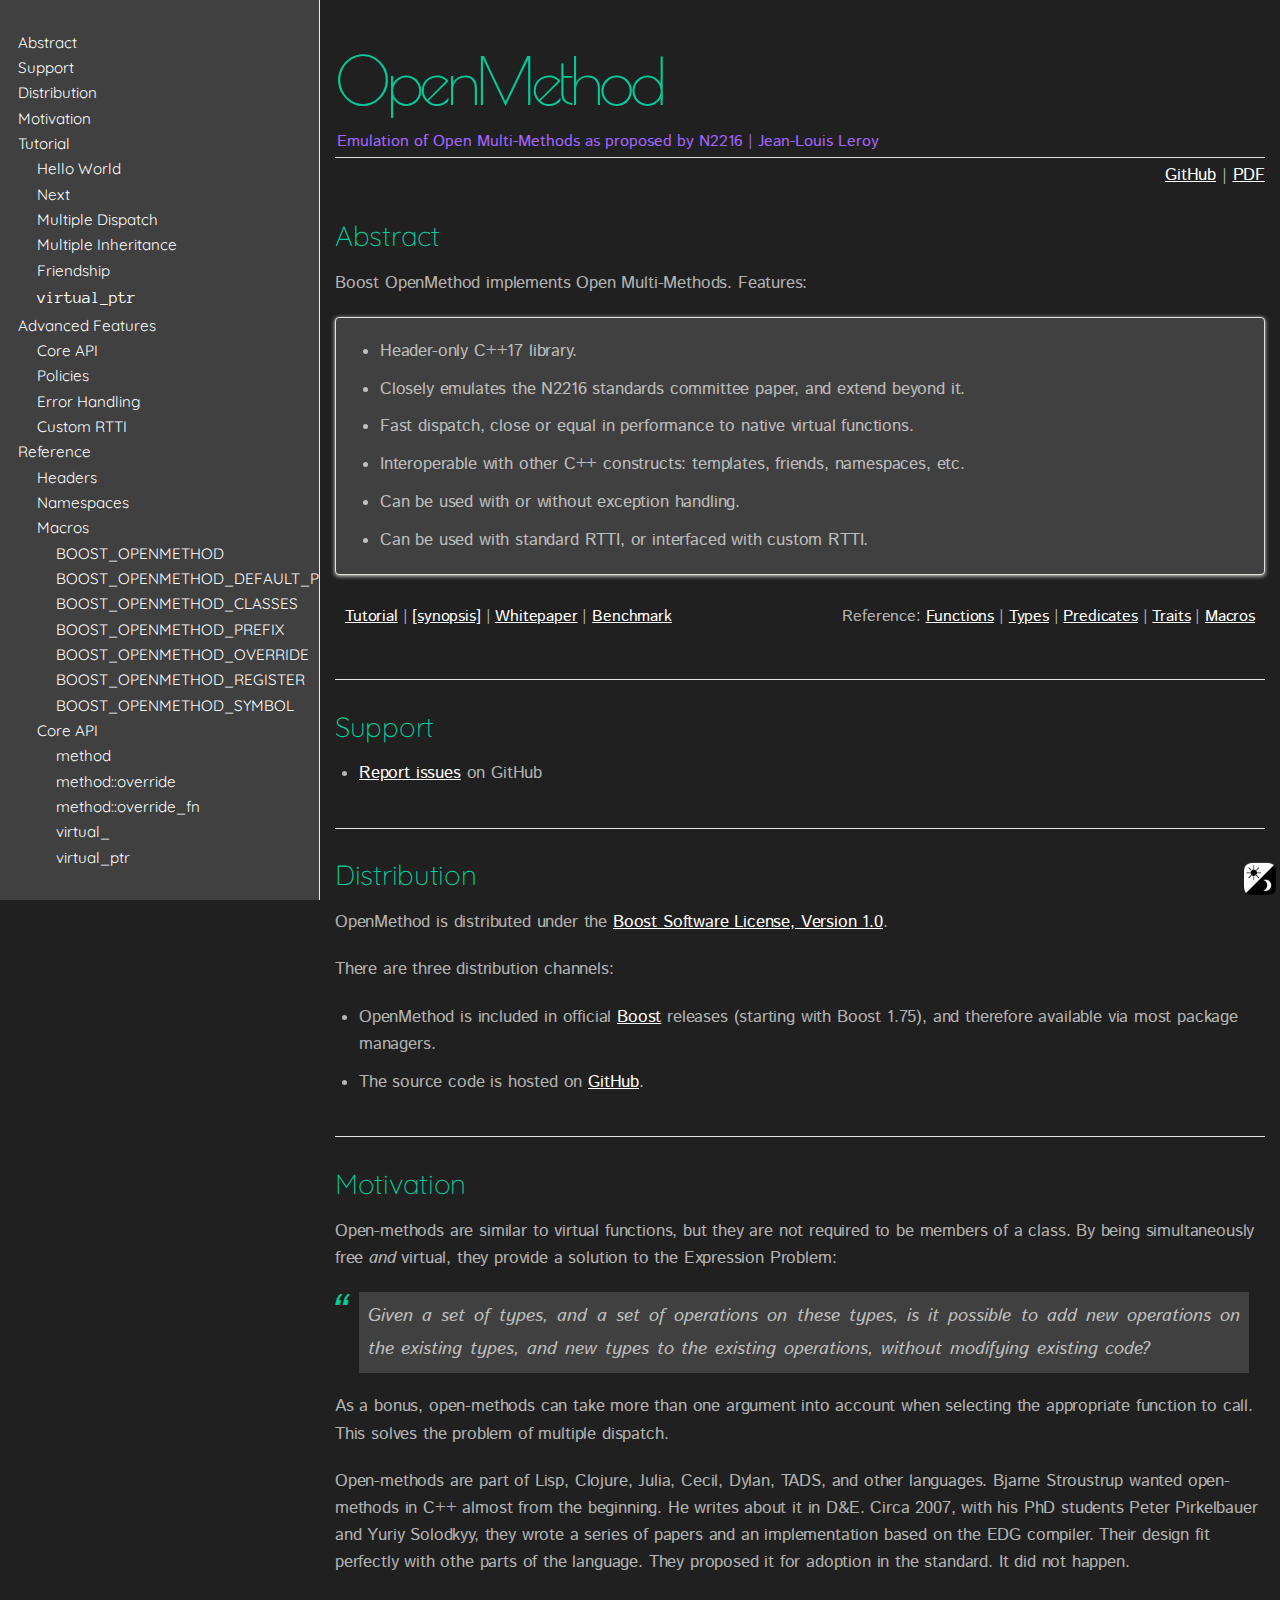
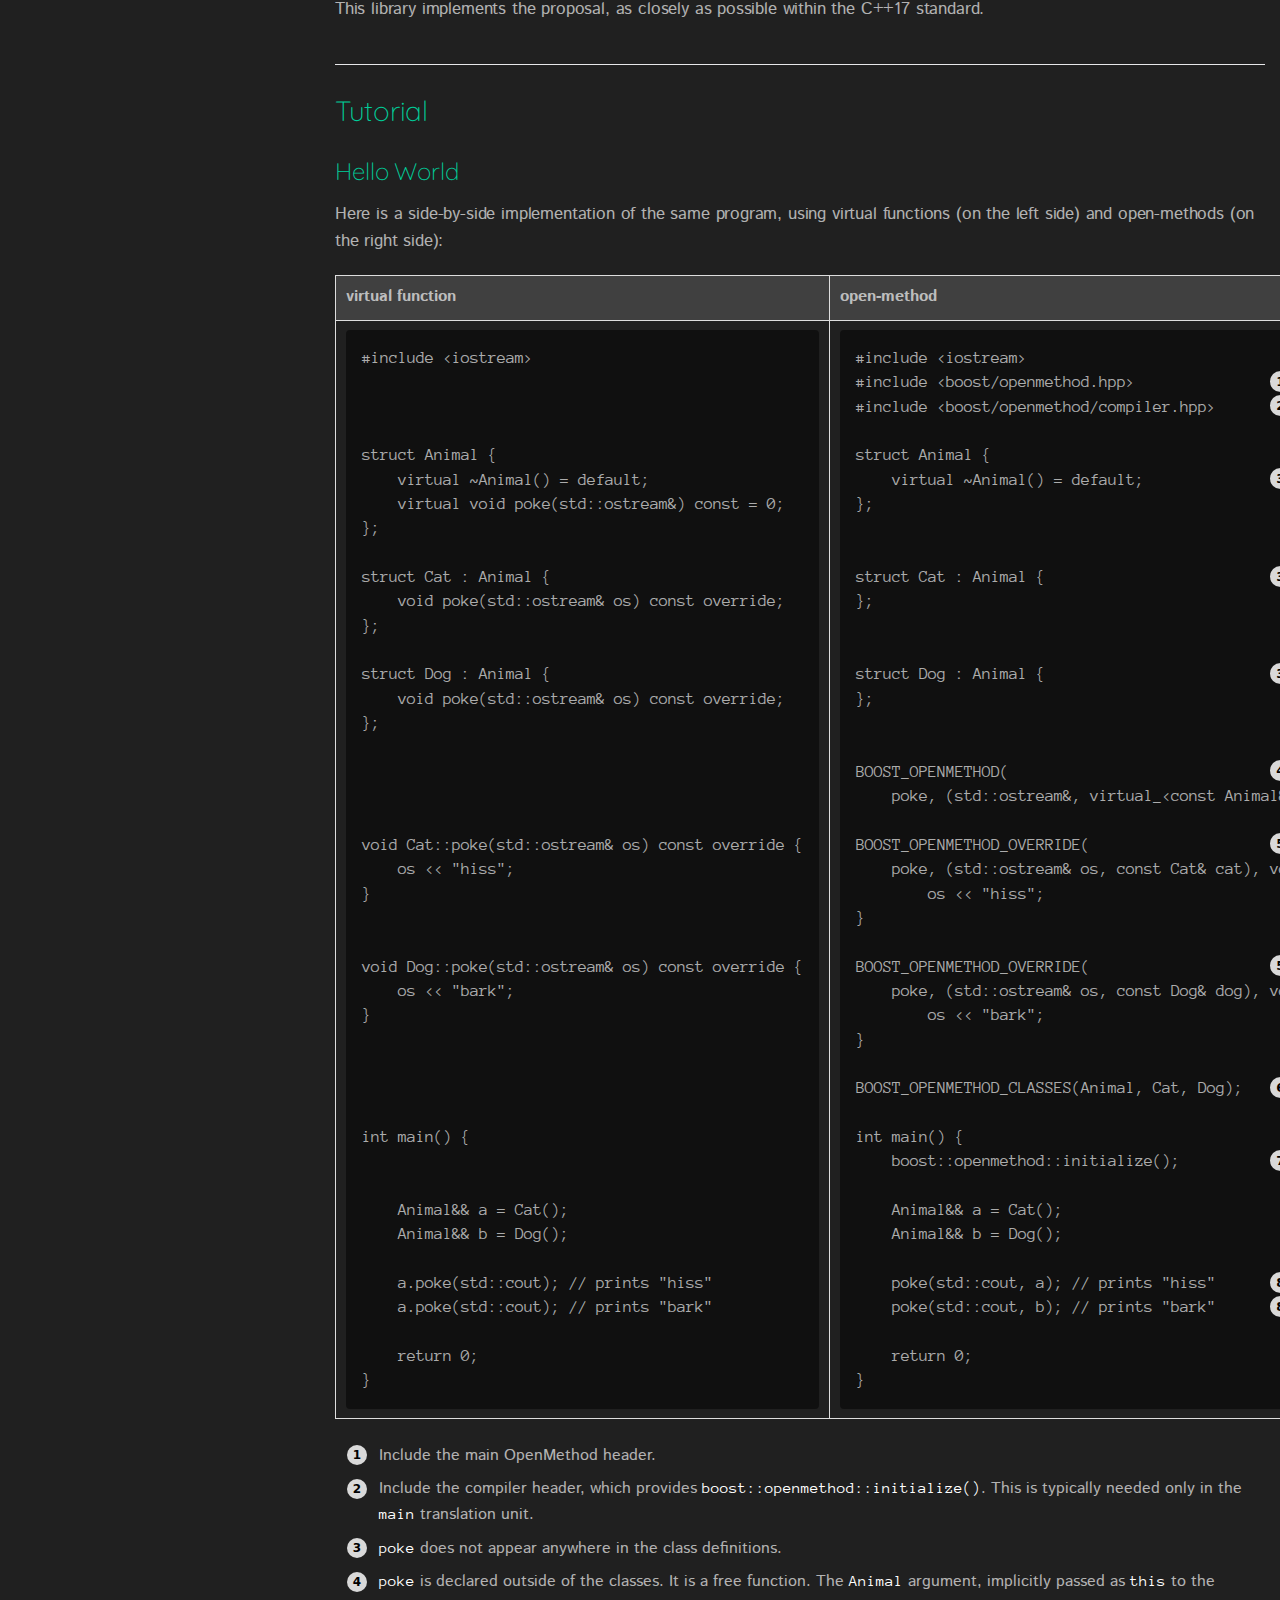
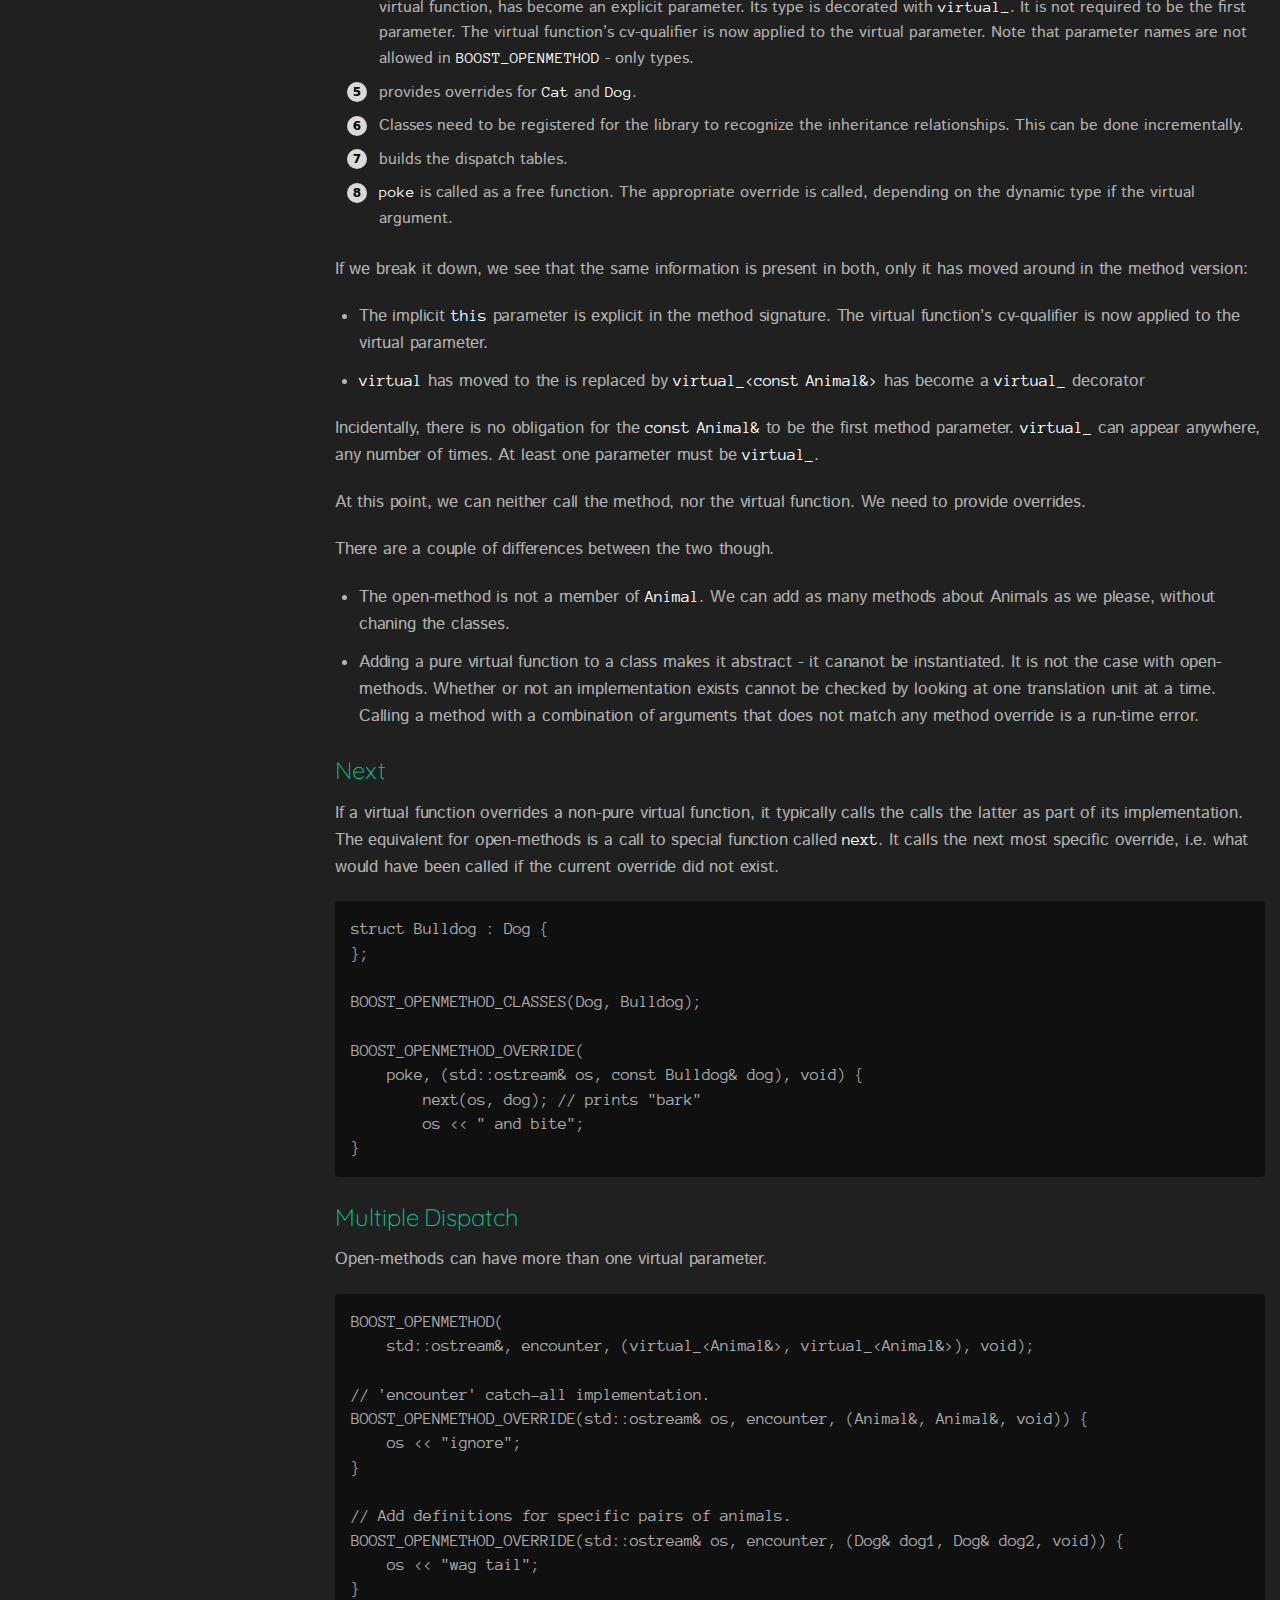
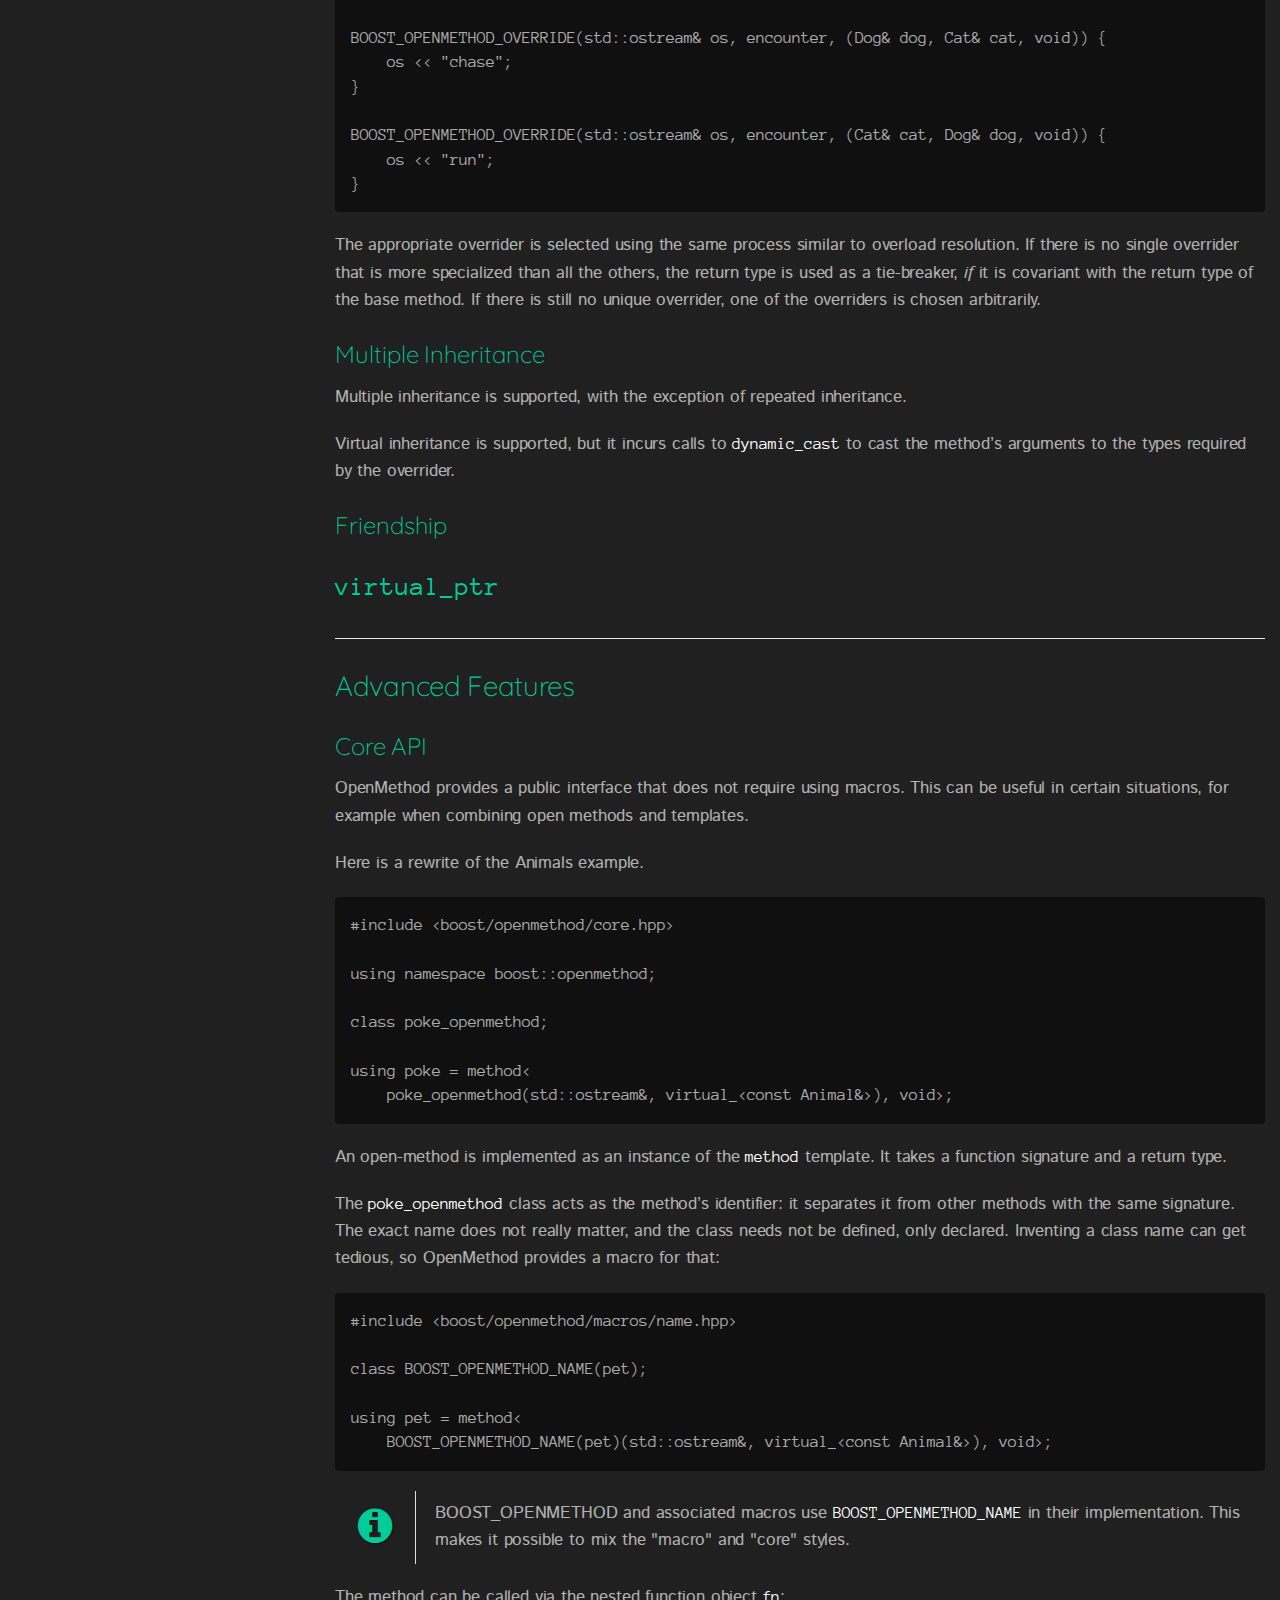
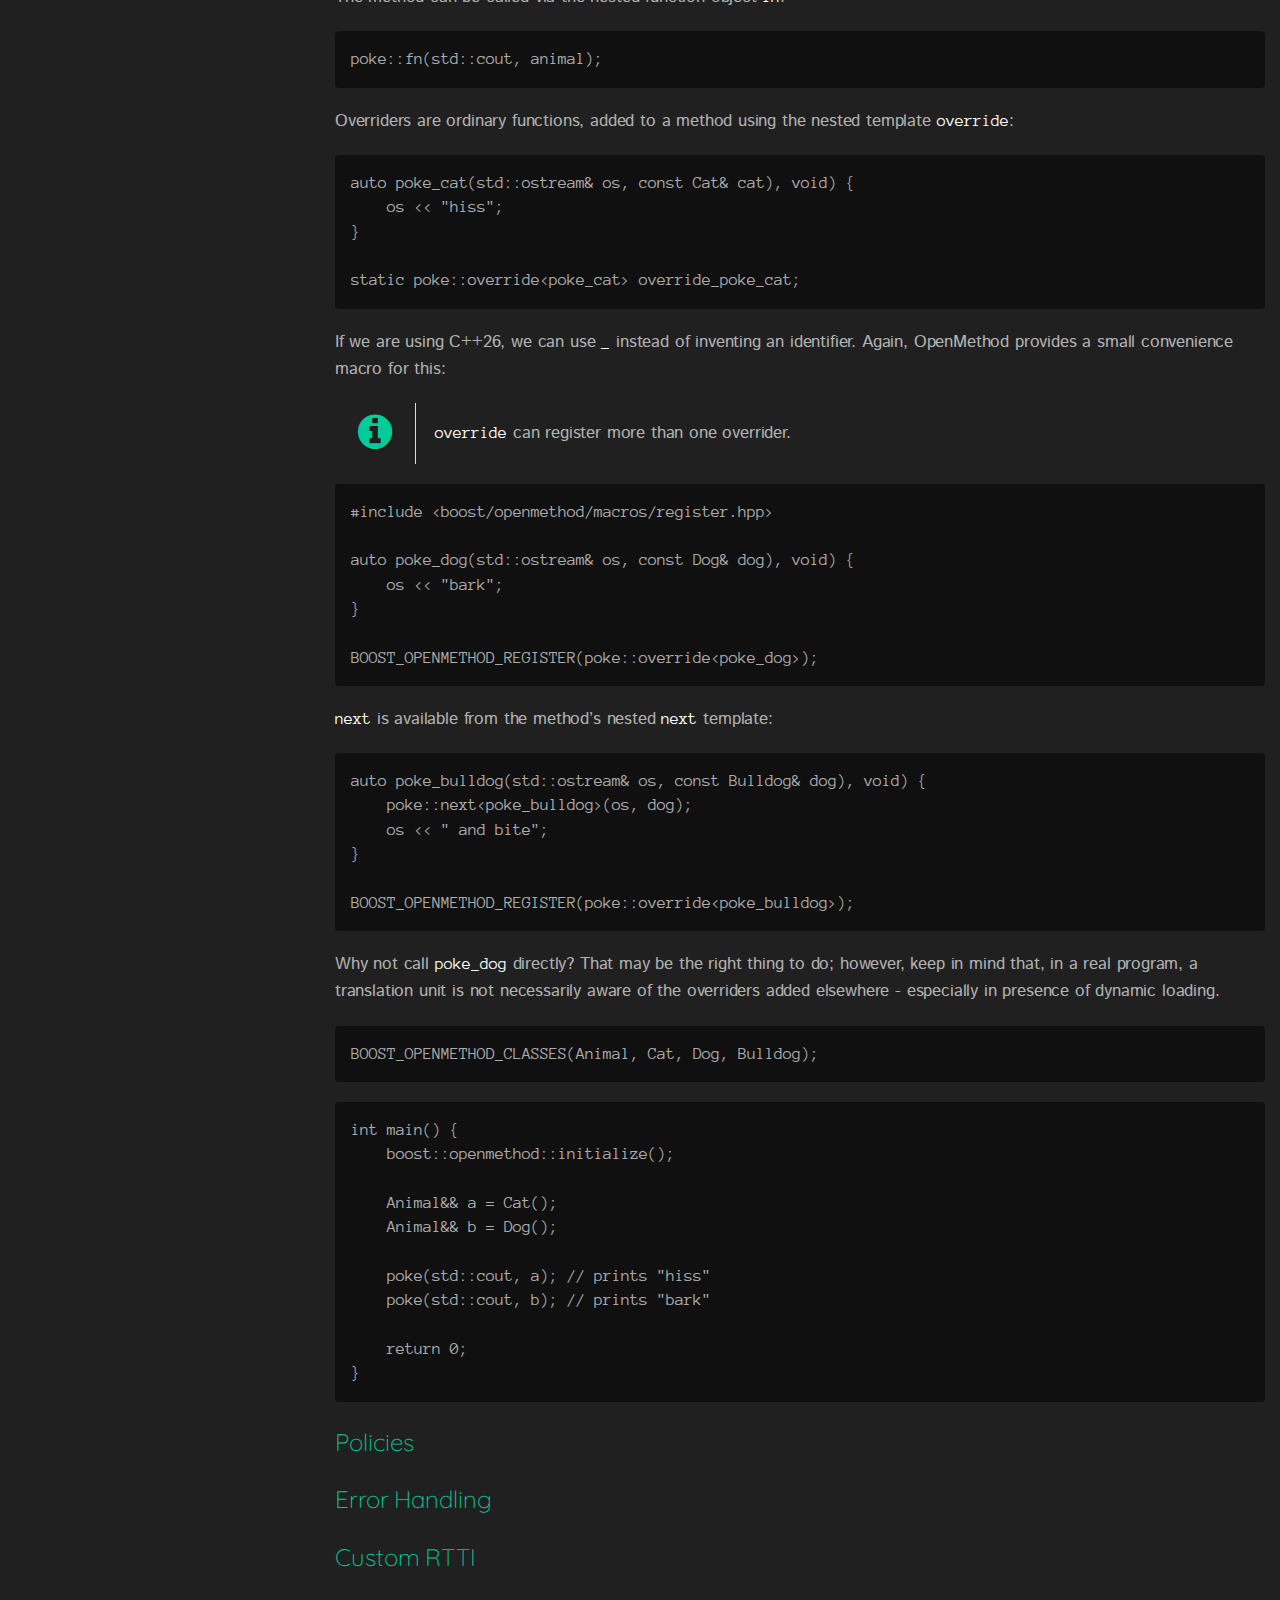
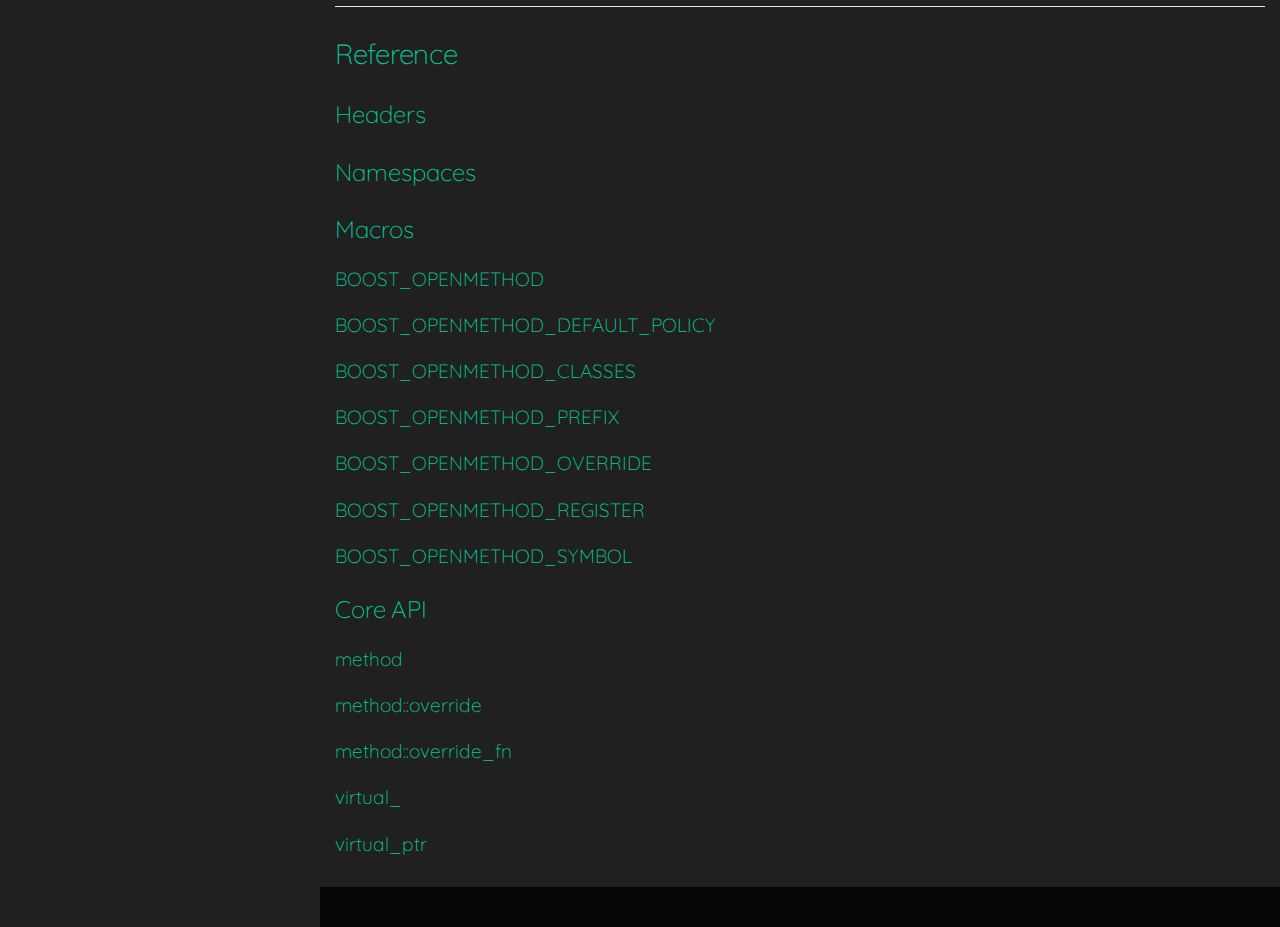
<file: doc/html/index.html>
<!DOCTYPE html>
<html lang="en">
<head>
<meta charset="UTF-8">
<meta http-equiv="X-UA-Compatible" content="IE=edge">
<meta name="viewport" content="width=device-width, initial-scale=1.0">
<meta name="generator" content="Asciidoctor 2.0.20">
<meta name="author" content="Emulation of Open Multi-Methods as proposed by N2216 | Jean-Louis Leroy">
<title>OpenMethod</title>
<link rel="stylesheet" href="./zajo-dark.css">
<link rel="stylesheet" href="https://cdnjs.cloudflare.com/ajax/libs/font-awesome/4.7.0/css/font-awesome.min.css">
<meta name="keywords" content="c++,error handling,open source">
<meta name="description" content="Lightweight Error Augmentation Framework">
<link rel="stylesheet" href="./zajo-light.css" disabled=true>
<script>
function switch_style()
{
    var i, tag;
    for( i=0, tag=document.getElementsByTagName("link"); i<tag.length; i++ )
        if( tag[i].rel.indexOf("stylesheet")!=-1 && tag[i].href.includes("zajo-") )
            tag[i].disabled = !tag[i].disabled;
}
</script>
</head>
<body class="article toc2 toc-left">
<div id="header">
<h1>OpenMethod<div style="z-index: 3; bottom:-16px; right:4px; position:fixed"><input width="32" height="32" type="image" alt="Skin" src="./skin.png" onclick="this.blur();switch_style();return false;"/></div></h1>
<div class="details">
<span id="author" class="author">Emulation of Open Multi-Methods as proposed by N2216 | Jean-Louis Leroy</span><br>
</div>
<div id="toc" class="toc2">
<div id="toctitle"></div>
<ul class="sectlevel1">
<li><a href="#_abstract">Abstract</a></li>
<li><a href="#support">Support</a></li>
<li><a href="#distribution">Distribution</a></li>
<li><a href="#_motivation">Motivation</a></li>
<li><a href="#tutorial">Tutorial</a>
<ul class="sectlevel2">
<li><a href="#_hello_world">Hello World</a></li>
<li><a href="#_next">Next</a></li>
<li><a href="#_multiple_dispatch">Multiple Dispatch</a></li>
<li><a href="#_multiple_inheritance">Multiple Inheritance</a></li>
<li><a href="#_friendship">Friendship</a></li>
<li><a href="#_virtual_ptr"><code>virtual_ptr</code></a></li>
</ul>
</li>
<li><a href="#_advanced_features">Advanced Features</a>
<ul class="sectlevel2">
<li><a href="#_core_api">Core API</a></li>
<li><a href="#_policies">Policies</a></li>
<li><a href="#_error_handling">Error Handling</a></li>
<li><a href="#_custom_rtti">Custom RTTI</a></li>
</ul>
</li>
<li><a href="#_reference">Reference</a>
<ul class="sectlevel2">
<li><a href="#_headers">Headers</a></li>
<li><a href="#_namespaces">Namespaces</a></li>
<li><a href="#_macros">Macros</a>
<ul class="sectlevel3">
<li><a href="#_boost_openmethod">BOOST_OPENMETHOD</a></li>
<li><a href="#_boost_openmethod_default_policy">BOOST_OPENMETHOD_DEFAULT_POLICY</a></li>
<li><a href="#_boost_openmethod_classes">BOOST_OPENMETHOD_CLASSES</a></li>
<li><a href="#_boost_openmethod_prefix">BOOST_OPENMETHOD_PREFIX</a></li>
<li><a href="#_boost_openmethod_override">BOOST_OPENMETHOD_OVERRIDE</a></li>
<li><a href="#_boost_openmethod_register">BOOST_OPENMETHOD_REGISTER</a></li>
<li><a href="#_boost_openmethod_symbol">BOOST_OPENMETHOD_SYMBOL</a></li>
</ul>
</li>
<li><a href="#_core_api_2">Core API</a>
<ul class="sectlevel3">
<li><a href="#_method">method</a></li>
<li><a href="#_methodoverride">method::override</a></li>
<li><a href="#_methodoverride_fn">method::override_fn</a></li>
<li><a href="#_virtual">virtual_</a></li>
<li><a href="#_virtual_ptr_2">virtual_ptr</a></li>
</ul>
</li>
</ul>
</li>
</ul>
</div>
</div>
<div id="content">
<div id="preamble">
<div class="sectionbody">
<div class="paragraph text-right">
<p><a href="https://github.com/boostorg/OpenMethod">GitHub</a> | <a href="https://boostorg.github.io/OpenMethod/OpenMethod.pdf">PDF</a></p>
</div>
</div>
</div>
<div class="sect1">
<h2 id="_abstract">Abstract</h2>
<div class="sectionbody">
<div class="paragraph">
<p>Boost OpenMethod implements Open Multi-Methods.
Features:</p>
</div>
<div class="exampleblock">
<div class="content">
<div class="ulist">
<ul>
<li>
<p>Header-only C++17 library.</p>
</li>
<li>
<p>Closely emulates the N2216 standards committee paper, and extend beyond it.</p>
</li>
<li>
<p>Fast dispatch, close or equal in performance to native virtual functions.</p>
</li>
<li>
<p>Interoperable with other C++ constructs: templates, friends, namespaces, etc.</p>
</li>
<li>
<p>Can be used with or without exception handling.</p>
</li>
<li>
<p>Can be used with standard RTTI, or interfaced with custom RTTI.</p>
</li>
</ul>
</div>
</div>
</div>
<table class="tableblock frame-none grid-none stretch">
<colgroup>
<col style="width: 50%;">
<col style="width: 50%;">
</colgroup>
<tbody>
<tr>
<td class="tableblock halign-left valign-top"><p class="tableblock"><a href="#tutorial">Tutorial</a> | <a href="#synopsis">[synopsis]</a> | <a href="https://github.com/boostorg/OpenMethod/blob/master/doc/whitepaper.md">Whitepaper</a> | <a href="https://github.com/boostorg/OpenMethod/blob/master/benchmark/benchmark.md">Benchmark</a></p></td>
<td class="tableblock halign-right valign-top"><p class="tableblock">Reference: <a href="#functions">Functions</a> | <a href="#types">Types</a> | <a href="#predicates">Predicates</a> | <a href="#traits">Traits</a> | <a href="#macros">Macros</a></p></td>
</tr>
</tbody>
</table>
</div>
</div>
<div class="sect1">
<h2 id="support">Support</h2>
<div class="sectionbody">
<div class="ulist">
<ul>
<li>
<p><a href="https://github.com/boostorg/OpenMethod/issues">Report issues</a> on GitHub</p>
</li>
</ul>
</div>
</div>
</div>
<div class="sect1">
<h2 id="distribution">Distribution</h2>
<div class="sectionbody">
<div class="paragraph">
<p>OpenMethod is distributed under the <a href="http://www.boost.org/LICENSE_1_0.txt">Boost Software License, Version 1.0</a>.</p>
</div>
<div class="paragraph">
<p>There are three distribution channels:</p>
</div>
<div class="ulist">
<ul>
<li>
<p>OpenMethod is included in official <a href="https://www.boost.org/">Boost</a> releases (starting with Boost 1.75), and therefore available via most package managers.</p>
</li>
<li>
<p>The source code is hosted on <a href="https://github.com/boostorg/OpenMethod">GitHub</a>.</p>
</li>
</ul>
</div>
</div>
</div>
<div class="sect1">
<h2 id="_motivation">Motivation</h2>
<div class="sectionbody">
<div class="paragraph">
<p>Open-methods are similar to virtual functions, but they are not required to be
members of a class. By being simultaneously free <em>and</em> virtual, they provide a
solution to the Expression Problem:</p>
</div>
<div class="quoteblock">
<blockquote>
<div class="paragraph">
<p>Given a set of types, and a set of operations on these types, is it possible
to add new operations on the existing types, and new types to the existing
operations, without modifying existing code?</p>
</div>
</blockquote>
</div>
<div class="paragraph">
<p>As a bonus, open-methods can take more than one argument into account when
selecting the appropriate function to call. This solves the problem of multiple
dispatch.</p>
</div>
<div class="paragraph">
<p>Open-methods are part of Lisp, Clojure, Julia, Cecil, Dylan, TADS, and other
languages. Bjarne Stroustrup wanted open-methods in C++ almost from the
beginning. He writes about it in D&amp;E. Circa 2007, with his PhD students Peter
Pirkelbauer and Yuriy Solodkyy, they wrote a series of papers and an
implementation based on the EDG compiler. Their design fit perfectly with othe
parts of the language. They proposed it for adoption in the standard. It did not
happen.</p>
</div>
<div class="paragraph">
<p>This library implements the proposal, as closely as possible within the C++17
standard.</p>
</div>
</div>
</div>
<div class="sect1">
<h2 id="tutorial">Tutorial</h2>
<div class="sectionbody">
<div class="sect2">
<h3 id="_hello_world">Hello World</h3>
<div class="paragraph">
<p>Here is a side-by-side implementation of the same program, using virtual
functions (on the left side) and open-methods (on the right side):</p>
</div>
<table class="tableblock frame-all grid-all stretch">
<colgroup>
<col style="width: 50%;">
<col style="width: 50%;">
</colgroup>
<thead>
<tr>
<th class="tableblock halign-left valign-top">virtual function</th>
<th class="tableblock halign-left valign-top">open-method</th>
</tr>
</thead>
<tbody>
<tr>
<td class="tableblock halign-left valign-top"><div class="content"><div class="listingblock">
<div class="content">
<pre class="rouge highlight nowrap"><code data-lang="c++">#include &lt;iostream&gt;



struct Animal {
    virtual ~Animal() = default;
    virtual void poke(std::ostream&amp;) const = 0;
};

struct Cat : Animal {
    void poke(std::ostream&amp; os) const override;
};

struct Dog : Animal {
    void poke(std::ostream&amp; os) const override;
};




void Cat::poke(std::ostream&amp; os) const override {
    os &lt;&lt; "hiss";
}


void Dog::poke(std::ostream&amp; os) const override {
    os &lt;&lt; "bark";
}




int main() {


    Animal&amp;&amp; a = Cat();
    Animal&amp;&amp; b = Dog();

    a.poke(std::cout); // prints "hiss"
    a.poke(std::cout); // prints "bark"

    return 0;
}</code></pre>
</div>
</div></div></td>
<td class="tableblock halign-left valign-top"><div class="content"><div class="listingblock">
<div class="content">
<pre class="rouge highlight nowrap"><code data-lang="c++">#include &lt;iostream&gt;
#include &lt;boost/openmethod.hpp&gt;               <i class="conum" data-value="1"></i><b>(1)</b>
#include &lt;boost/openmethod/compiler.hpp&gt;      <i class="conum" data-value="2"></i><b>(2)</b>

struct Animal {
    virtual ~Animal() = default;              <i class="conum" data-value="3"></i><b>(3)</b>
};


struct Cat : Animal {                         <i class="conum" data-value="3"></i><b>(3)</b>
};


struct Dog : Animal {                         <i class="conum" data-value="3"></i><b>(3)</b>
};


BOOST_OPENMETHOD(                             <i class="conum" data-value="4"></i><b>(4)</b>
    poke, (std::ostream&amp;, virtual_&lt;const Animal&amp;&gt;), void);

BOOST_OPENMETHOD_OVERRIDE(                    <i class="conum" data-value="5"></i><b>(5)</b>
    poke, (std::ostream&amp; os, const Cat&amp; cat), void) {
        os &lt;&lt; "hiss";
}

BOOST_OPENMETHOD_OVERRIDE(                    <i class="conum" data-value="5"></i><b>(5)</b>
    poke, (std::ostream&amp; os, const Dog&amp; dog), void) {
        os &lt;&lt; "bark";
}

BOOST_OPENMETHOD_CLASSES(Animal, Cat, Dog);   <i class="conum" data-value="6"></i><b>(6)</b>

int main() {
    boost::openmethod::initialize();          <i class="conum" data-value="7"></i><b>(7)</b>

    Animal&amp;&amp; a = Cat();
    Animal&amp;&amp; b = Dog();

    poke(std::cout, a); // prints "hiss"      <i class="conum" data-value="8"></i><b>(8)</b>
    poke(std::cout, b); // prints "bark"      <i class="conum" data-value="8"></i><b>(8)</b>

    return 0;
}</code></pre>
</div>
</div></div></td>
</tr>
</tbody>
</table>
<div class="colist arabic">
<table>
<tr>
<td><i class="conum" data-value="1"></i><b>1</b></td>
<td>Include the main OpenMethod header.</td>
</tr>
<tr>
<td><i class="conum" data-value="2"></i><b>2</b></td>
<td>Include the compiler header, which provides
<code>boost::openmethod::initialize()</code>. This is typically needed only in the <code>main</code>
translation unit.</td>
</tr>
<tr>
<td><i class="conum" data-value="3"></i><b>3</b></td>
<td><code>poke</code> does not appear anywhere in the class definitions.</td>
</tr>
<tr>
<td><i class="conum" data-value="4"></i><b>4</b></td>
<td><code>poke</code> is declared outside of the classes. It is a free function. The
<code>Animal</code> argument, implicitly passed as <code>this</code> to the virtual function, has
become an explicit parameter. Its type is decorated with <code>virtual_</code>. It is not
required to be the first parameter. The virtual function&#8217;s cv-qualifier is now
applied to the virtual parameter. Note that parameter names are not allowed in
<code>BOOST_OPENMETHOD</code> - only types.</td>
</tr>
<tr>
<td><i class="conum" data-value="5"></i><b>5</b></td>
<td>provides overrides for <code>Cat</code> and <code>Dog</code>.</td>
</tr>
<tr>
<td><i class="conum" data-value="6"></i><b>6</b></td>
<td>Classes need to be registered for the library to recognize the inheritance
relationships.  This can be done incrementally.</td>
</tr>
<tr>
<td><i class="conum" data-value="7"></i><b>7</b></td>
<td>builds the dispatch tables.</td>
</tr>
<tr>
<td><i class="conum" data-value="8"></i><b>8</b></td>
<td><code>poke</code> is called as a free function. The appropriate override is called,
depending on the dynamic type if the virtual argument.</td>
</tr>
</table>
</div>
<div class="paragraph">
<p>If we break it down, we see that the same information is present in both, only
it has moved around in the method version:</p>
</div>
<div class="ulist">
<ul>
<li>
<p>The implicit <code>this</code> parameter is explicit in the method signature. The virtual
function&#8217;s cv-qualifier is now applied to the virtual parameter.</p>
</li>
<li>
<p><code>virtual</code> has moved to the is replaced by <code>virtual_&lt;const Animal&amp;&gt;</code> has become
a <code>virtual_</code> decorator</p>
</li>
</ul>
</div>
<div class="paragraph">
<p>Incidentally, there is no obligation for the <code>const Animal&amp;</code> to be the first
method parameter. <code>virtual_</code> can appear anywhere, any number of times. At least
one parameter must be  <code>virtual_</code>.</p>
</div>
<div class="paragraph">
<p>At this point, we can neither call the method, nor the virtual function. We need
to provide overrides.</p>
</div>
<div class="paragraph">
<p>There are a couple of differences between the two though.</p>
</div>
<div class="ulist">
<ul>
<li>
<p>The open-method is not a member of <code>Animal</code>. We can add as many methods about
Animals as we please, without chaning the classes.</p>
</li>
<li>
<p>Adding a pure virtual function to a class makes it abstract - it cananot be
instantiated. It is not the case with open-methods. Whether or not an
implementation exists cannot be checked by looking at one translation unit at a
time. Calling a method with a combination of arguments that does not match any
method override is a run-time error.</p>
</li>
</ul>
</div>
</div>
<div class="sect2">
<h3 id="_next">Next</h3>
<div class="paragraph">
<p>If a virtual function overrides a non-pure virtual function, it typically calls
the calls the latter as part of its implementation. The equivalent for
open-methods is a call to special function called <code>next</code>. It calls the next most
specific override, i.e. what would have been called if the current override did
not exist.</p>
</div>
<div class="listingblock">
<div class="content">
<pre class="rouge highlight nowrap"><code data-lang="c++">struct Bulldog : Dog {
};

BOOST_OPENMETHOD_CLASSES(Dog, Bulldog);

BOOST_OPENMETHOD_OVERRIDE(
    poke, (std::ostream&amp; os, const Bulldog&amp; dog), void) {
        next(os, dog); // prints "bark"
        os &lt;&lt; " and bite";
}</code></pre>
</div>
</div>
</div>
<div class="sect2">
<h3 id="_multiple_dispatch">Multiple Dispatch</h3>
<div class="paragraph">
<p>Open-methods can have more than one virtual parameter.</p>
</div>
<div class="listingblock">
<div class="content">
<pre class="rouge highlight nowrap"><code data-lang="c++">BOOST_OPENMETHOD(
    std::ostream&amp;, encounter, (virtual_&lt;Animal&amp;&gt;, virtual_&lt;Animal&amp;&gt;), void);

// 'encounter' catch-all implementation.
BOOST_OPENMETHOD_OVERRIDE(std::ostream&amp; os, encounter, (Animal&amp;, Animal&amp;, void)) {
    os &lt;&lt; "ignore";
}

// Add definitions for specific pairs of animals.
BOOST_OPENMETHOD_OVERRIDE(std::ostream&amp; os, encounter, (Dog&amp; dog1, Dog&amp; dog2, void)) {
    os &lt;&lt; "wag tail";
}

BOOST_OPENMETHOD_OVERRIDE(std::ostream&amp; os, encounter, (Dog&amp; dog, Cat&amp; cat, void)) {
    os &lt;&lt; "chase";
}

BOOST_OPENMETHOD_OVERRIDE(std::ostream&amp; os, encounter, (Cat&amp; cat, Dog&amp; dog, void)) {
    os &lt;&lt; "run";
}</code></pre>
</div>
</div>
<div class="paragraph">
<p>The appropriate overrider is selected using the same process similar to overload
resolution. If there is no single overrider that is more specialized than all
the others, the return type is used as a tie-breaker, <em>if</em> it is covariant with
the return type of the base method. If there is still no unique overrider, one
of the overriders is chosen arbitrarily.</p>
</div>
</div>
<div class="sect2">
<h3 id="_multiple_inheritance">Multiple Inheritance</h3>
<div class="paragraph">
<p>Multiple inheritance is supported, with the exception of repeated inheritance.</p>
</div>
<div class="paragraph">
<p>Virtual inheritance is supported, but it incurs calls to <code>dynamic_cast</code> to cast
the method&#8217;s arguments to the types required by the overrider.</p>
</div>
</div>
<div class="sect2">
<h3 id="_friendship">Friendship</h3>

</div>
<div class="sect2">
<h3 id="_virtual_ptr"><code>virtual_ptr</code></h3>

</div>
</div>
</div>
<div class="sect1">
<h2 id="_advanced_features">Advanced Features</h2>
<div class="sectionbody">
<div class="sect2">
<h3 id="_core_api">Core API</h3>
<div class="paragraph">
<p>OpenMethod provides a public interface that does not require using macros. This
can be useful in certain situations, for example when combining open methods and
templates.</p>
</div>
<div class="paragraph">
<p>Here is a rewrite of the Animals example.</p>
</div>
<div class="listingblock">
<div class="content">
<pre class="rouge highlight nowrap"><code data-lang="c++">#include &lt;boost/openmethod/core.hpp&gt;

using namespace boost::openmethod;

class poke_openmethod;

using poke = method&lt;
    poke_openmethod(std::ostream&amp;, virtual_&lt;const Animal&amp;&gt;), void&gt;;</code></pre>
</div>
</div>
<div class="paragraph">
<p>An open-method is implemented as an instance of the <code>method</code> template. It takes
a function signature and a return type.</p>
</div>
<div class="paragraph">
<p>The <code>poke_openmethod</code> class acts as the method&#8217;s identifier: it separates it
from other methods with the same signature. The exact name does not really
matter, and the class needs not be defined, only declared. Inventing a class
name can get tedious, so OpenMethod provides a macro for that:</p>
</div>
<div class="listingblock">
<div class="content">
<pre class="rouge highlight nowrap"><code data-lang="c++">#include &lt;boost/openmethod/macros/name.hpp&gt;

class BOOST_OPENMETHOD_NAME(pet);

using pet = method&lt;
    BOOST_OPENMETHOD_NAME(pet)(std::ostream&amp;, virtual_&lt;const Animal&amp;&gt;), void&gt;;</code></pre>
</div>
</div>
<div class="admonitionblock note">
<table>
<tr>
<td class="icon">
<i class="fa icon-note" title="Note"></i>
</td>
<td class="content">
BOOST_OPENMETHOD and associated macros use <code>BOOST_OPENMETHOD_NAME</code> in
their implementation. This makes it possible to mix the "macro" and "core"
styles.
</td>
</tr>
</table>
</div>
<div class="paragraph">
<p>The method can be called via the nested function object <code>fn</code>:</p>
</div>
<div class="listingblock">
<div class="content">
<pre class="rouge highlight nowrap"><code data-lang="c++">poke::fn(std::cout, animal);</code></pre>
</div>
</div>
<div class="paragraph">
<p>Overriders are ordinary functions, added to a method using the nested template
<code>override</code>:</p>
</div>
<div class="listingblock">
<div class="content">
<pre class="rouge highlight nowrap"><code data-lang="c++">auto poke_cat(std::ostream&amp; os, const Cat&amp; cat), void) {
    os &lt;&lt; "hiss";
}

static poke::override&lt;poke_cat&gt; override_poke_cat;</code></pre>
</div>
</div>
<div class="paragraph">
<p>If we are using C++26, we can use <code>_</code> instead of inventing an identifier. Again, OpenMethod provides a small convenience macro for this:</p>
</div>
<div class="admonitionblock note">
<table>
<tr>
<td class="icon">
<i class="fa icon-note" title="Note"></i>
</td>
<td class="content">
<code>override</code> can register more than one overrider.
</td>
</tr>
</table>
</div>
<div class="listingblock">
<div class="content">
<pre class="rouge highlight nowrap"><code data-lang="c++">#include &lt;boost/openmethod/macros/register.hpp&gt;

auto poke_dog(std::ostream&amp; os, const Dog&amp; dog), void) {
    os &lt;&lt; "bark";
}

BOOST_OPENMETHOD_REGISTER(poke::override&lt;poke_dog&gt;);</code></pre>
</div>
</div>
<div class="paragraph">
<p><code>next</code> is available from the method&#8217;s nested <code>next</code> template:</p>
</div>
<div class="listingblock">
<div class="content">
<pre class="rouge highlight nowrap"><code data-lang="c++">auto poke_bulldog(std::ostream&amp; os, const Bulldog&amp; dog), void) {
    poke::next&lt;poke_bulldog&gt;(os, dog);
    os &lt;&lt; " and bite";
}

BOOST_OPENMETHOD_REGISTER(poke::override&lt;poke_bulldog&gt;);</code></pre>
</div>
</div>
<div class="paragraph">
<p>Why not call <code>poke_dog</code> directly? That may be the right thing to do; however,
keep in mind that, in a real program, a translation unit is not necessarily
aware of the overriders added elsewhere - especially in presence of dynamic
loading.</p>
</div>
<div class="listingblock">
<div class="content">
<pre class="rouge highlight nowrap"><code data-lang="c++">BOOST_OPENMETHOD_CLASSES(Animal, Cat, Dog, Bulldog);</code></pre>
</div>
</div>
<div class="listingblock">
<div class="content">
<pre class="rouge highlight nowrap"><code data-lang="c++">int main() {
    boost::openmethod::initialize();

    Animal&amp;&amp; a = Cat();
    Animal&amp;&amp; b = Dog();

    poke(std::cout, a); // prints "hiss"
    poke(std::cout, b); // prints "bark"

    return 0;
}</code></pre>
</div>
</div>
</div>
<div class="sect2">
<h3 id="_policies">Policies</h3>

</div>
<div class="sect2">
<h3 id="_error_handling">Error Handling</h3>

</div>
<div class="sect2">
<h3 id="_custom_rtti">Custom RTTI</h3>

</div>
</div>
</div>
<div class="sect1">
<h2 id="_reference">Reference</h2>
<div class="sectionbody">
<div class="sect2">
<h3 id="_headers">Headers</h3>

</div>
<div class="sect2">
<h3 id="_namespaces">Namespaces</h3>

</div>
<div class="sect2">
<h3 id="_macros">Macros</h3>
<div class="sect3">
<h4 id="_boost_openmethod">BOOST_OPENMETHOD</h4>

</div>
<div class="sect3">
<h4 id="_boost_openmethod_default_policy">BOOST_OPENMETHOD_DEFAULT_POLICY</h4>

</div>
<div class="sect3">
<h4 id="_boost_openmethod_classes">BOOST_OPENMETHOD_CLASSES</h4>

</div>
<div class="sect3">
<h4 id="_boost_openmethod_prefix">BOOST_OPENMETHOD_PREFIX</h4>

</div>
<div class="sect3">
<h4 id="_boost_openmethod_override">BOOST_OPENMETHOD_OVERRIDE</h4>

</div>
<div class="sect3">
<h4 id="_boost_openmethod_register">BOOST_OPENMETHOD_REGISTER</h4>

</div>
<div class="sect3">
<h4 id="_boost_openmethod_symbol">BOOST_OPENMETHOD_SYMBOL</h4>

</div>
</div>
<div class="sect2">
<h3 id="_core_api_2">Core API</h3>
<div class="sect3">
<h4 id="_method">method</h4>

</div>
<div class="sect3">
<h4 id="_methodoverride">method::override</h4>

</div>
<div class="sect3">
<h4 id="_methodoverride_fn">method::override_fn</h4>

</div>
<div class="sect3">
<h4 id="_virtual">virtual_</h4>

</div>
<div class="sect3">
<h4 id="_virtual_ptr_2">virtual_ptr</h4>

</div>
</div>
</div>
</div>
</div>
<div id="footer">
<div id="footer-text">
</div>
</div>
</body>
</html>
</file>
<file: doc/html/zajo-dark.css>
/* Asciidoctor default stylesheet | MIT License | http://asciidoctor.org */
/* Uncomment @import statement below to use as custom stylesheet */
/*@import "https://fonts.googleapis.com/css?family=Open+Sans:300,300italic,400,400italic,600,600italic%7CNoto+Serif:400,400italic,700,700italic%7CDroid+Sans+Mono:400,700";*/

/* Zajo's custom font import. The rest of the customizations are at the bottom of this css file,  which is otherwise kept unchanged */
@import "https://fonts.googleapis.com/css?family=Anonymous+Pro|Istok+Web|Quicksand|Poiret+One";

article,aside,details,figcaption,figure,footer,header,hgroup,main,nav,section,summary{display:block}
audio,canvas,video{display:inline-block}
audio:not([controls]){display:none;height:0}
script{display:none!important}
html{font-family:sans-serif;-ms-text-size-adjust:100%;-webkit-text-size-adjust:100%}
a{background:transparent}
a:focus{outline:thin dotted}
a:active,a:hover{outline:0}
h1{font-size:2em;margin:.67em 0}
abbr[title]{border-bottom:1px dotted}
b,strong{font-weight:bold}
dfn{font-style:italic}
hr{-moz-box-sizing:content-box;box-sizing:content-box;height:0}
mark{background:#ff0;color:#000}
code,kbd,pre,samp{font-family:monospace;font-size:1em}
pre{white-space:pre-wrap}
q{quotes:"\201C" "\201D" "\2018" "\2019"}
small{font-size:80%}
sub,sup{font-size:75%;line-height:0;position:relative;vertical-align:baseline}
sup{top:-.5em}
sub{bottom:-.25em}
img{border:0}
svg:not(:root){overflow:hidden}
figure{margin:0}
fieldset{border:1px solid silver;margin:0 2px;padding:.35em .625em .75em}
legend{border:0;padding:0}
button,input,select,textarea{font-family:inherit;font-size:100%;margin:0}
button,input{line-height:normal}
button,select{text-transform:none}
button,html input[type="button"],input[type="reset"],input[type="submit"]{-webkit-appearance:button;cursor:pointer}
button[disabled],html input[disabled]{cursor:default}
input[type="checkbox"],input[type="radio"]{box-sizing:border-box;padding:0}
button::-moz-focus-inner,input::-moz-focus-inner{border:0;padding:0}
textarea{overflow:auto;vertical-align:top}
table{border-collapse:collapse;border-spacing:0}
*,*::before,*::after{-moz-box-sizing:border-box;-webkit-box-sizing:border-box;box-sizing:border-box}
html,body{font-size:100%}
body{background:#fff;color:rgba(0,0,0,.8);padding:0;margin:0;font-family:"Noto Serif","DejaVu Serif",serif;font-weight:400;font-style:normal;line-height:1;position:relative;cursor:auto;tab-size:4;-moz-osx-font-smoothing:grayscale;-webkit-font-smoothing:antialiased}
a:hover{cursor:pointer}
img,object,embed{max-width:100%;height:auto}
object,embed{height:100%}
img{-ms-interpolation-mode:bicubic}
.left{float:left!important}
.right{float:right!important}
.text-left{text-align:left!important}
.text-right{text-align:right!important}
.text-center{text-align:center!important}
.text-justify{text-align:justify!important}
.hide{display:none}
img,object,svg{display:inline-block;vertical-align:middle}
textarea{height:auto;min-height:50px}
select{width:100%}
.center{margin-left:auto;margin-right:auto}
.stretch{width:100%}
.subheader,.admonitionblock td.content>.title,.audioblock>.title,.exampleblock>.title,.imageblock>.title,.listingblock>.title,.literalblock>.title,.stemblock>.title,.openblock>.title,.paragraph>.title,.quoteblock>.title,table.tableblock>.title,.verseblock>.title,.videoblock>.title,.dlist>.title,.olist>.title,.ulist>.title,.qlist>.title,.hdlist>.title{line-height:1.45;color:#7a2518;font-weight:400;margin-top:0;margin-bottom:.25em}
div,dl,dt,dd,ul,ol,li,h1,h2,h3,#toctitle,.sidebarblock>.content>.title,h4,h5,h6,pre,form,p,blockquote,th,td{margin:0;padding:0;direction:ltr}
a{color:#2156a5;text-decoration:underline;line-height:inherit}
a:hover,a:focus{color:#1d4b8f}
a img{border:none}
p{font-family:inherit;font-weight:400;font-size:1em;line-height:1.6;margin-bottom:1.25em;text-rendering:optimizeLegibility}
p aside{font-size:.875em;line-height:1.35;font-style:italic}
h1,h2,h3,#toctitle,.sidebarblock>.content>.title,h4,h5,h6{font-family:"Open Sans","DejaVu Sans",sans-serif;font-weight:300;font-style:normal;color:#ba3925;text-rendering:optimizeLegibility;margin-top:1em;margin-bottom:.5em;line-height:1.0125em}
h1 small,h2 small,h3 small,#toctitle small,.sidebarblock>.content>.title small,h4 small,h5 small,h6 small{font-size:60%;color:#e99b8f;line-height:0}
h1{font-size:2.125em}
h2{font-size:1.6875em}
h3,#toctitle,.sidebarblock>.content>.title{font-size:1.375em}
h4,h5{font-size:1.125em}
h6{font-size:1em}
hr{border:solid #dddddf;border-width:1px 0 0;clear:both;margin:1.25em 0 1.1875em;height:0}
em,i{font-style:italic;line-height:inherit}
strong,b{font-weight:bold;line-height:inherit}
small{font-size:60%;line-height:inherit}
code{font-family:"Droid Sans Mono","DejaVu Sans Mono",monospace;font-weight:400;color:rgba(0,0,0,.9)}
ul,ol,dl{font-size:1em;line-height:1.6;margin-bottom:1.25em;list-style-position:outside;font-family:inherit}
ul,ol{margin-left:1.5em}
ul li ul,ul li ol{margin-left:1.25em;margin-bottom:0;font-size:1em}
ul.square li ul,ul.circle li ul,ul.disc li ul{list-style:inherit}
ul.square{list-style-type:square}
ul.circle{list-style-type:circle}
ul.disc{list-style-type:disc}
ol li ul,ol li ol{margin-left:1.25em;margin-bottom:0}
dl dt{margin-bottom:.3125em;font-weight:bold}
dl dd{margin-bottom:1.25em}
abbr,acronym{text-transform:uppercase;font-size:90%;color:rgba(0,0,0,.8);border-bottom:1px dotted #ddd;cursor:help}
abbr{text-transform:none}
blockquote{margin:0 0 1.25em;padding:.5625em 1.25em 0 1.1875em;border-left:1px solid #ddd}
blockquote cite{display:block;font-size:.9375em;color:rgba(0,0,0,.6)}
blockquote cite::before{content:"\2014 \0020"}
blockquote cite a,blockquote cite a:visited{color:rgba(0,0,0,.6)}
blockquote,blockquote p{line-height:1.6;color:rgba(0,0,0,.85)}
@media screen and (min-width:768px){h1,h2,h3,#toctitle,.sidebarblock>.content>.title,h4,h5,h6{line-height:1.2}
h1{font-size:2.75em}
h2{font-size:2.3125em}
h3,#toctitle,.sidebarblock>.content>.title{font-size:1.6875em}
h4{font-size:1.4375em}}
table{background:#fff;margin-bottom:1.25em;border:solid 1px #dedede}
table thead,table tfoot{background:#f7f8f7}
table thead tr th,table thead tr td,table tfoot tr th,table tfoot tr td{padding:.5em .625em .625em;font-size:inherit;color:rgba(0,0,0,.8);text-align:left}
table tr th,table tr td{padding:.5625em .625em;font-size:inherit;color:rgba(0,0,0,.8)}
table tr.even,table tr.alt,table tr:nth-of-type(even){background:#f8f8f7}
table thead tr th,table tfoot tr th,table tbody tr td,table tr td,table tfoot tr td{display:table-cell;line-height:1.6}
h1,h2,h3,#toctitle,.sidebarblock>.content>.title,h4,h5,h6{line-height:1.2;word-spacing:-.05em}
h1 strong,h2 strong,h3 strong,#toctitle strong,.sidebarblock>.content>.title strong,h4 strong,h5 strong,h6 strong{font-weight:400}
.clearfix::before,.clearfix::after,.float-group::before,.float-group::after{content:" ";display:table}
.clearfix::after,.float-group::after{clear:both}
*:not(pre)>code{font-size:.9375em;font-style:normal!important;letter-spacing:0;padding:.1em .5ex;word-spacing:-.15em;background-color:#f7f7f8;-webkit-border-radius:4px;border-radius:4px;line-height:1.45;text-rendering:optimizeSpeed;word-wrap:break-word}
*:not(pre)>code.nobreak{word-wrap:normal}
*:not(pre)>code.nowrap{white-space:nowrap}
pre,pre>code{line-height:1.45;color:rgba(0,0,0,.9);font-family:"Droid Sans Mono","DejaVu Sans Mono",monospace;font-weight:400;text-rendering:optimizeSpeed}
em em{font-style:normal}
strong strong{font-weight:400}
.keyseq{color:rgba(51,51,51,.8)}
kbd{font-family:"Droid Sans Mono","DejaVu Sans Mono",monospace;display:inline-block;color:rgba(0,0,0,.8);font-size:.65em;line-height:1.45;background-color:#f7f7f7;border:1px solid #ccc;-webkit-border-radius:3px;border-radius:3px;-webkit-box-shadow:0 1px 0 rgba(0,0,0,.2),0 0 0 .1em white inset;box-shadow:0 1px 0 rgba(0,0,0,.2),0 0 0 .1em #fff inset;margin:0 .15em;padding:.2em .5em;vertical-align:middle;position:relative;top:-.1em;white-space:nowrap}
.keyseq kbd:first-child{margin-left:0}
.keyseq kbd:last-child{margin-right:0}
.menuseq,.menuref{color:#000}
.menuseq b:not(.caret),.menuref{font-weight:inherit}
.menuseq{word-spacing:-.02em}
.menuseq b.caret{font-size:1.25em;line-height:.8}
.menuseq i.caret{font-weight:bold;text-align:center;width:.45em}
b.button::before,b.button::after{position:relative;top:-1px;font-weight:400}
b.button::before{content:"[";padding:0 3px 0 2px}
b.button::after{content:"]";padding:0 2px 0 3px}
p a>code:hover{color:rgba(0,0,0,.9)}
#header,#content,#footnotes,#footer{width:100%;margin-left:auto;margin-right:auto;margin-top:0;margin-bottom:0;max-width:62.5em;*zoom:1;position:relative;padding-left:.9375em;padding-right:.9375em}
#header::before,#header::after,#content::before,#content::after,#footnotes::before,#footnotes::after,#footer::before,#footer::after{content:" ";display:table}
#header::after,#content::after,#footnotes::after,#footer::after{clear:both}
#content{margin-top:1.25em}
#content::before{content:none}
#header>h1:first-child{color:rgba(0,0,0,.85);margin-top:2.25rem;margin-bottom:0}
#header>h1:first-child+#toc{margin-top:8px;border-top:1px solid #dddddf}
#header>h1:only-child,body.toc2 #header>h1:nth-last-child(2){border-bottom:1px solid #dddddf;padding-bottom:8px}
#header .details{border-bottom:1px solid #dddddf;line-height:1.45;padding-top:.25em;padding-bottom:.25em;padding-left:.25em;color:rgba(0,0,0,.6);display:-ms-flexbox;display:-webkit-flex;display:flex;-ms-flex-flow:row wrap;-webkit-flex-flow:row wrap;flex-flow:row wrap}
#header .details span:first-child{margin-left:-.125em}
#header .details span.email a{color:rgba(0,0,0,.85)}
#header .details br{display:none}
#header .details br+span::before{content:"\00a0\2013\00a0"}
#header .details br+span.author::before{content:"\00a0\22c5\00a0";color:rgba(0,0,0,.85)}
#header .details br+span#revremark::before{content:"\00a0|\00a0"}
#header #revnumber{text-transform:capitalize}
#header #revnumber::after{content:"\00a0"}
#content>h1:first-child:not([class]){color:rgba(0,0,0,.85);border-bottom:1px solid #dddddf;padding-bottom:8px;margin-top:0;padding-top:1rem;margin-bottom:1.25rem}
#toc{border-bottom:1px solid #e7e7e9;padding-bottom:.5em}
#toc>ul{margin-left:.125em}
#toc ul.sectlevel0>li>a{font-style:italic}
#toc ul.sectlevel0 ul.sectlevel1{margin:.5em 0}
#toc ul{font-family:"Open Sans","DejaVu Sans",sans-serif;list-style-type:none}
#toc li{line-height:1.3334;margin-top:.3334em}
#toc a{text-decoration:none}
#toc a:active{text-decoration:underline}
#toctitle{color:#7a2518;font-size:1.2em}
@media screen and (min-width:768px){#toctitle{font-size:1.375em}
body.toc2{padding-left:15em;padding-right:0}
#toc.toc2{margin-top:0!important;background-color:#f8f8f7;position:fixed;width:15em;left:0;top:0;border-right:1px solid #e7e7e9;border-top-width:0!important;border-bottom-width:0!important;z-index:1000;padding:1.25em 1em;height:100%;overflow:auto}
#toc.toc2 #toctitle{margin-top:0;margin-bottom:.8rem;font-size:1.2em}
#toc.toc2>ul{font-size:.9em;margin-bottom:0}
#toc.toc2 ul ul{margin-left:0;padding-left:1em}
#toc.toc2 ul.sectlevel0 ul.sectlevel1{padding-left:0;margin-top:.5em;margin-bottom:.5em}
body.toc2.toc-right{padding-left:0;padding-right:15em}
body.toc2.toc-right #toc.toc2{border-right-width:0;border-left:1px solid #e7e7e9;left:auto;right:0}}
@media screen and (min-width:1280px){body.toc2{padding-left:20em;padding-right:0}
#toc.toc2{width:20em}
#toc.toc2 #toctitle{font-size:1.375em}
#toc.toc2>ul{font-size:.95em}
#toc.toc2 ul ul{padding-left:1.25em}
body.toc2.toc-right{padding-left:0;padding-right:20em}}
#content #toc{border-style:solid;border-width:1px;border-color:#e0e0dc;margin-bottom:1.25em;padding:1.25em;background:#f8f8f7;-webkit-border-radius:4px;border-radius:4px}
#content #toc>:first-child{margin-top:0}
#content #toc>:last-child{margin-bottom:0}
#footer{max-width:100%;background-color:rgba(0,0,0,.8);padding:1.25em}
#footer-text{color:rgba(255,255,255,.8);line-height:1.44}
#content{margin-bottom:.625em}
.sect1{padding-bottom:.625em}
@media screen and (min-width:768px){#content{margin-bottom:1.25em}
.sect1{padding-bottom:1.25em}}
.sect1:last-child{padding-bottom:0}
.sect1+.sect1{border-top:1px solid #e7e7e9}
#content h1>a.anchor,h2>a.anchor,h3>a.anchor,#toctitle>a.anchor,.sidebarblock>.content>.title>a.anchor,h4>a.anchor,h5>a.anchor,h6>a.anchor{position:absolute;z-index:1001;width:1.5ex;margin-left:-1.5ex;display:block;text-decoration:none!important;visibility:hidden;text-align:center;font-weight:400}
#content h1>a.anchor::before,h2>a.anchor::before,h3>a.anchor::before,#toctitle>a.anchor::before,.sidebarblock>.content>.title>a.anchor::before,h4>a.anchor::before,h5>a.anchor::before,h6>a.anchor::before{content:"\00A7";font-size:.85em;display:block;padding-top:.1em}
#content h1:hover>a.anchor,#content h1>a.anchor:hover,h2:hover>a.anchor,h2>a.anchor:hover,h3:hover>a.anchor,#toctitle:hover>a.anchor,.sidebarblock>.content>.title:hover>a.anchor,h3>a.anchor:hover,#toctitle>a.anchor:hover,.sidebarblock>.content>.title>a.anchor:hover,h4:hover>a.anchor,h4>a.anchor:hover,h5:hover>a.anchor,h5>a.anchor:hover,h6:hover>a.anchor,h6>a.anchor:hover{visibility:visible}
#content h1>a.link,h2>a.link,h3>a.link,#toctitle>a.link,.sidebarblock>.content>.title>a.link,h4>a.link,h5>a.link,h6>a.link{color:#ba3925;text-decoration:none}
#content h1>a.link:hover,h2>a.link:hover,h3>a.link:hover,#toctitle>a.link:hover,.sidebarblock>.content>.title>a.link:hover,h4>a.link:hover,h5>a.link:hover,h6>a.link:hover{color:#a53221}
.audioblock,.imageblock,.literalblock,.listingblock,.stemblock,.videoblock{margin-bottom:1.25em}
.admonitionblock td.content>.title,.audioblock>.title,.exampleblock>.title,.imageblock>.title,.listingblock>.title,.literalblock>.title,.stemblock>.title,.openblock>.title,.paragraph>.title,.quoteblock>.title,table.tableblock>.title,.verseblock>.title,.videoblock>.title,.dlist>.title,.olist>.title,.ulist>.title,.qlist>.title,.hdlist>.title{text-rendering:optimizeLegibility;text-align:left;font-family:"Noto Serif","DejaVu Serif",serif;font-size:1rem;font-style:italic}
table.tableblock.fit-content>caption.title{white-space:nowrap;width:0}
.paragraph.lead>p,#preamble>.sectionbody>[class="paragraph"]:first-of-type p{font-size:1.21875em;line-height:1.6;color:rgba(0,0,0,.85)}
table.tableblock #preamble>.sectionbody>[class="paragraph"]:first-of-type p{font-size:inherit}
.admonitionblock>table{border-collapse:separate;border:0;background:none;width:100%}
.admonitionblock>table td.icon{text-align:center;width:80px}
.admonitionblock>table td.icon img{max-width:none}
.admonitionblock>table td.icon .title{font-weight:bold;font-family:"Open Sans","DejaVu Sans",sans-serif;text-transform:uppercase}
.admonitionblock>table td.content{padding-left:1.125em;padding-right:1.25em;border-left:1px solid #dddddf;color:rgba(0,0,0,.6)}
.admonitionblock>table td.content>:last-child>:last-child{margin-bottom:0}
.exampleblock>.content{border-style:solid;border-width:1px;border-color:#e6e6e6;margin-bottom:1.25em;padding:1.25em;background:#fff;-webkit-border-radius:4px;border-radius:4px}
.exampleblock>.content>:first-child{margin-top:0}
.exampleblock>.content>:last-child{margin-bottom:0}
.sidebarblock{border-style:solid;border-width:1px;border-color:#e0e0dc;margin-bottom:1.25em;padding:1.25em;background:#f8f8f7;-webkit-border-radius:4px;border-radius:4px}
.sidebarblock>:first-child{margin-top:0}
.sidebarblock>:last-child{margin-bottom:0}
.sidebarblock>.content>.title{color:#7a2518;margin-top:0;text-align:center}
.exampleblock>.content>:last-child>:last-child,.exampleblock>.content .olist>ol>li:last-child>:last-child,.exampleblock>.content .ulist>ul>li:last-child>:last-child,.exampleblock>.content .qlist>ol>li:last-child>:last-child,.sidebarblock>.content>:last-child>:last-child,.sidebarblock>.content .olist>ol>li:last-child>:last-child,.sidebarblock>.content .ulist>ul>li:last-child>:last-child,.sidebarblock>.content .qlist>ol>li:last-child>:last-child{margin-bottom:0}
.literalblock pre,.listingblock pre:not(.highlight),.listingblock pre[class="highlight"],.listingblock pre[class^="highlight "],.listingblock pre.CodeRay,.listingblock pre.prettyprint{background:#f7f7f8}
.sidebarblock .literalblock pre,.sidebarblock .listingblock pre:not(.highlight),.sidebarblock .listingblock pre[class="highlight"],.sidebarblock .listingblock pre[class^="highlight "],.sidebarblock .listingblock pre.CodeRay,.sidebarblock .listingblock pre.prettyprint{background:#f2f1f1}
.literalblock pre,.literalblock pre[class],.listingblock pre,.listingblock pre[class]{-webkit-border-radius:4px;border-radius:4px;word-wrap:break-word;overflow-x:auto;padding:1em;font-size:.8125em}
@media screen and (min-width:768px){.literalblock pre,.literalblock pre[class],.listingblock pre,.listingblock pre[class]{font-size:.90625em}}
@media screen and (min-width:1280px){.literalblock pre,.literalblock pre[class],.listingblock pre,.listingblock pre[class]{font-size:1em}}
.literalblock pre.nowrap,.literalblock pre.nowrap pre,.listingblock pre.nowrap,.listingblock pre.nowrap pre{white-space:pre;word-wrap:normal}
.literalblock.output pre{color:#f7f7f8;background-color:rgba(0,0,0,.9)}
.listingblock pre.highlightjs{padding:0}
.listingblock pre.highlightjs>code{padding:1em;-webkit-border-radius:4px;border-radius:4px}
.listingblock pre.prettyprint{border-width:0}
.listingblock>.content{position:relative}
.listingblock code[data-lang]::before{display:none;content:attr(data-lang);position:absolute;font-size:.75em;top:.425rem;right:.5rem;line-height:1;text-transform:uppercase;color:#999}
.listingblock:hover code[data-lang]::before{display:block}
.listingblock.terminal pre .command::before{content:attr(data-prompt);padding-right:.5em;color:#999}
.listingblock.terminal pre .command:not([data-prompt])::before{content:"$"}
table.pyhltable{border-collapse:separate;border:0;margin-bottom:0;background:none}
table.pyhltable td{vertical-align:top;padding-top:0;padding-bottom:0;line-height:1.45}
table.pyhltable td.code{padding-left:.75em;padding-right:0}
pre.pygments .lineno,table.pyhltable td:not(.code){color:#999;padding-left:0;padding-right:.5em;border-right:1px solid #dddddf}
pre.pygments .lineno{display:inline-block;margin-right:.25em}
table.pyhltable .linenodiv{background:none!important;padding-right:0!important}
.quoteblock{margin:0 1em 1.25em 1.5em;display:table}
.quoteblock>.title{margin-left:-1.5em;margin-bottom:.75em}
.quoteblock blockquote,.quoteblock p{color:rgba(0,0,0,.85);font-size:1.15rem;line-height:1.75;word-spacing:.1em;letter-spacing:0;font-style:italic;text-align:justify}
.quoteblock blockquote{margin:0;padding:0;border:0}
.quoteblock blockquote::before{content:"\201c";float:left;font-size:2.75em;font-weight:bold;line-height:.6em;margin-left:-.6em;color:#7a2518;text-shadow:0 1px 2px rgba(0,0,0,.1)}
.quoteblock blockquote>.paragraph:last-child p{margin-bottom:0}
.quoteblock .attribution{margin-top:.75em;margin-right:.5ex;text-align:right}
.verseblock{margin:0 1em 1.25em}
.verseblock pre{font-family:"Open Sans","DejaVu Sans",sans;font-size:1.15rem;color:rgba(0,0,0,.85);font-weight:300;text-rendering:optimizeLegibility}
.verseblock pre strong{font-weight:400}
.verseblock .attribution{margin-top:1.25rem;margin-left:.5ex}
.quoteblock .attribution,.verseblock .attribution{font-size:.9375em;line-height:1.45;font-style:italic}
.quoteblock .attribution br,.verseblock .attribution br{display:none}
.quoteblock .attribution cite,.verseblock .attribution cite{display:block;letter-spacing:-.025em;color:rgba(0,0,0,.6)}
.quoteblock.abstract blockquote::before,.quoteblock.excerpt blockquote::before,.quoteblock .quoteblock blockquote::before{display:none}
.quoteblock.abstract blockquote,.quoteblock.abstract p,.quoteblock.excerpt blockquote,.quoteblock.excerpt p,.quoteblock .quoteblock blockquote,.quoteblock .quoteblock p{line-height:1.6;word-spacing:0}
.quoteblock.abstract{margin:0 1em 1.25em;display:block}
.quoteblock.abstract>.title{margin:0 0 .375em;font-size:1.15em;text-align:center}
.quoteblock.excerpt,.quoteblock .quoteblock{margin:0 0 1.25em;padding:0 0 .25em 1em;border-left:.25em solid #dddddf}
.quoteblock.excerpt blockquote,.quoteblock.excerpt p,.quoteblock .quoteblock blockquote,.quoteblock .quoteblock p{color:inherit;font-size:1.0625rem}
.quoteblock.excerpt .attribution,.quoteblock .quoteblock .attribution{color:inherit;text-align:left;margin-right:0}
table.tableblock{max-width:100%;border-collapse:separate}
p.tableblock:last-child{margin-bottom:0}
td.tableblock>.content{margin-bottom:-1.25em}
table.tableblock,th.tableblock,td.tableblock{border:0 solid #dedede}
table.grid-all>thead>tr>.tableblock,table.grid-all>tbody>tr>.tableblock{border-width:0 1px 1px 0}
table.grid-all>tfoot>tr>.tableblock{border-width:1px 1px 0 0}
table.grid-cols>*>tr>.tableblock{border-width:0 1px 0 0}
table.grid-rows>thead>tr>.tableblock,table.grid-rows>tbody>tr>.tableblock{border-width:0 0 1px}
table.grid-rows>tfoot>tr>.tableblock{border-width:1px 0 0}
table.grid-all>*>tr>.tableblock:last-child,table.grid-cols>*>tr>.tableblock:last-child{border-right-width:0}
table.grid-all>tbody>tr:last-child>.tableblock,table.grid-all>thead:last-child>tr>.tableblock,table.grid-rows>tbody>tr:last-child>.tableblock,table.grid-rows>thead:last-child>tr>.tableblock{border-bottom-width:0}
table.frame-all{border-width:1px}
table.frame-sides{border-width:0 1px}
table.frame-topbot,table.frame-ends{border-width:1px 0}
table.stripes-all tr,table.stripes-odd tr:nth-of-type(odd){background:#f8f8f7}
table.stripes-none tr,table.stripes-odd tr:nth-of-type(even){background:none}
th.halign-left,td.halign-left{text-align:left}
th.halign-right,td.halign-right{text-align:right}
th.halign-center,td.halign-center{text-align:center}
th.valign-top,td.valign-top{vertical-align:top}
th.valign-bottom,td.valign-bottom{vertical-align:bottom}
th.valign-middle,td.valign-middle{vertical-align:middle}
table thead th,table tfoot th{font-weight:bold}
tbody tr th{display:table-cell;line-height:1.6;background:#f7f8f7}
tbody tr th,tbody tr th p,tfoot tr th,tfoot tr th p{color:rgba(0,0,0,.8);font-weight:bold}
p.tableblock>code:only-child{background:none;padding:0}
p.tableblock{font-size:1em}
td>div.verse{white-space:pre}
ol{margin-left:1.75em}
ul li ol{margin-left:1.5em}
dl dd{margin-left:1.125em}
dl dd:last-child,dl dd:last-child>:last-child{margin-bottom:0}
ol>li p,ul>li p,ul dd,ol dd,.olist .olist,.ulist .ulist,.ulist .olist,.olist .ulist{margin-bottom:.625em}
ul.checklist,ul.none,ol.none,ul.no-bullet,ol.no-bullet,ol.unnumbered,ul.unstyled,ol.unstyled{list-style-type:none}
ul.no-bullet,ol.no-bullet,ol.unnumbered{margin-left:.625em}
ul.unstyled,ol.unstyled{margin-left:0}
ul.checklist{margin-left:.625em}
ul.checklist li>p:first-child>.fa-square-o:first-child,ul.checklist li>p:first-child>.fa-check-square-o:first-child{width:1.25em;font-size:.8em;position:relative;bottom:.125em}
ul.checklist li>p:first-child>input[type="checkbox"]:first-child{margin-right:.25em}
ul.inline{display:-ms-flexbox;display:-webkit-box;display:flex;-ms-flex-flow:row wrap;-webkit-flex-flow:row wrap;flex-flow:row wrap;list-style:none;margin:0 0 .625em -1.25em}
ul.inline>li{margin-left:1.25em}
.unstyled dl dt{font-weight:400;font-style:normal}
ol.arabic{list-style-type:decimal}
ol.decimal{list-style-type:decimal-leading-zero}
ol.loweralpha{list-style-type:lower-alpha}
ol.upperalpha{list-style-type:upper-alpha}
ol.lowerroman{list-style-type:lower-roman}
ol.upperroman{list-style-type:upper-roman}
ol.lowergreek{list-style-type:lower-greek}
.hdlist>table,.colist>table{border:0;background:none}
.hdlist>table>tbody>tr,.colist>table>tbody>tr{background:none}
td.hdlist1,td.hdlist2{vertical-align:top;padding:0 .625em}
td.hdlist1{font-weight:bold;padding-bottom:1.25em}
.literalblock+.colist,.listingblock+.colist{margin-top:-.5em}
.colist td:not([class]):first-child{padding:.4em .75em 0;line-height:1;vertical-align:top}
.colist td:not([class]):first-child img{max-width:none}
.colist td:not([class]):last-child{padding:.25em 0}
.thumb,.th{line-height:0;display:inline-block;border:solid 4px #fff;-webkit-box-shadow:0 0 0 1px #ddd;box-shadow:0 0 0 1px #ddd}
.imageblock.left{margin:.25em .625em 1.25em 0}
.imageblock.right{margin:.25em 0 1.25em .625em}
.imageblock>.title{margin-bottom:0}
.imageblock.thumb,.imageblock.th{border-width:6px}
.imageblock.thumb>.title,.imageblock.th>.title{padding:0 .125em}
.image.left,.image.right{margin-top:.25em;margin-bottom:.25em;display:inline-block;line-height:0}
.image.left{margin-right:.625em}
.image.right{margin-left:.625em}
a.image{text-decoration:none;display:inline-block}
a.image object{pointer-events:none}
sup.footnote,sup.footnoteref{font-size:.875em;position:static;vertical-align:super}
sup.footnote a,sup.footnoteref a{text-decoration:none}
sup.footnote a:active,sup.footnoteref a:active{text-decoration:underline}
#footnotes{padding-top:.75em;padding-bottom:.75em;margin-bottom:.625em}
#footnotes hr{width:20%;min-width:6.25em;margin:-.25em 0 .75em;border-width:1px 0 0}
#footnotes .footnote{padding:0 .375em 0 .225em;line-height:1.3334;font-size:.875em;margin-left:1.2em;margin-bottom:.2em}
#footnotes .footnote a:first-of-type{font-weight:bold;text-decoration:none;margin-left:-1.05em}
#footnotes .footnote:last-of-type{margin-bottom:0}
#content #footnotes{margin-top:-.625em;margin-bottom:0;padding:.75em 0}
.gist .file-data>table{border:0;background:#fff;width:100%;margin-bottom:0}
.gist .file-data>table td.line-data{width:99%}
div.unbreakable{page-break-inside:avoid}
.big{font-size:larger}
.small{font-size:smaller}
.underline{text-decoration:underline}
.overline{text-decoration:overline}
.line-through{text-decoration:line-through}
.aqua{color:#00bfbf}
.aqua-background{background-color:#00fafa}
.black{color:#000}
.black-background{background-color:#000}
.blue{color:#0000bf}
.blue-background{background-color:#0000fa}
.fuchsia{color:#bf00bf}
.fuchsia-background{background-color:#fa00fa}
.gray{color:#606060}
.gray-background{background-color:#7d7d7d}
.green{color:#006000}
.green-background{background-color:#007d00}
.lime{color:#00bf00}
.lime-background{background-color:#00fa00}
.maroon{color:#600000}
.maroon-background{background-color:#7d0000}
.navy{color:#000060}
.navy-background{background-color:#00007d}
.olive{color:#606000}
.olive-background{background-color:#7d7d00}
.purple{color:#600060}
.purple-background{background-color:#7d007d}
.red{color:#bf0000}
.red-background{background-color:#fa0000}
.silver{color:#909090}
.silver-background{background-color:#bcbcbc}
.teal{color:#006060}
.teal-background{background-color:#007d7d}
.white{color:#bfbfbf}
.white-background{background-color:#fafafa}
.yellow{color:#bfbf00}
.yellow-background{background-color:#fafa00}
span.icon>.fa{cursor:default}
a span.icon>.fa{cursor:inherit}
.admonitionblock td.icon [class^="fa icon-"]{font-size:2.5em;text-shadow:1px 1px 2px rgba(0,0,0,.5);cursor:default}
.admonitionblock td.icon .icon-note::before{content:"\f05a";color:#19407c}
.admonitionblock td.icon .icon-tip::before{content:"\f0eb";text-shadow:1px 1px 2px rgba(155,155,0,.8);color:#111}
.admonitionblock td.icon .icon-warning::before{content:"\f071";color:#bf6900}
.admonitionblock td.icon .icon-caution::before{content:"\f06d";color:#bf3400}
.admonitionblock td.icon .icon-important::before{content:"\f06a";color:#bf0000}
.conum[data-value]{display:inline-block;color:#fff!important;background-color:rgba(0,0,0,.8);-webkit-border-radius:100px;border-radius:100px;text-align:center;font-size:.75em;width:1.67em;height:1.67em;line-height:1.67em;font-family:"Open Sans","DejaVu Sans",sans-serif;font-style:normal;font-weight:bold}
.conum[data-value] *{color:#fff!important}
.conum[data-value]+b{display:none}
.conum[data-value]::after{content:attr(data-value)}
pre .conum[data-value]{position:relative;top:-.125em}
b.conum *{color:inherit!important}
.conum:not([data-value]):empty{display:none}
dt,th.tableblock,td.content,div.footnote{text-rendering:optimizeLegibility}
h1,h2,p,td.content,span.alt{letter-spacing:-.01em}
p strong,td.content strong,div.footnote strong{letter-spacing:-.005em}
p,blockquote,dt,td.content,span.alt{font-size:1.0625rem}
p{margin-bottom:1.25rem}
.sidebarblock p,.sidebarblock dt,.sidebarblock td.content,p.tableblock{font-size:1em}
.exampleblock>.content{background-color:#fffef7;border-color:#e0e0dc;-webkit-box-shadow:0 1px 4px #e0e0dc;box-shadow:0 1px 4px #e0e0dc}
.print-only{display:none!important}
@page{margin:1.25cm .75cm}
@media print{*{-webkit-box-shadow:none!important;box-shadow:none!important;text-shadow:none!important}
html{font-size:80%}
a{color:inherit!important;text-decoration:underline!important}
a.bare,a[href^="#"],a[href^="mailto:"]{text-decoration:none!important}
a[href^="http:"]:not(.bare)::after,a[href^="https:"]:not(.bare)::after{content:"(" attr(href) ")";display:inline-block;font-size:.875em;padding-left:.25em}
abbr[title]::after{content:" (" attr(title) ")"}
pre,blockquote,tr,img,object,svg{page-break-inside:avoid}
thead{display:table-header-group}
svg{max-width:100%}
p,blockquote,dt,td.content{font-size:1em;orphans:3;widows:3}
h2,h3,#toctitle,.sidebarblock>.content>.title{page-break-after:avoid}
#toc,.sidebarblock,.exampleblock>.content{background:none!important}
#toc{border-bottom:1px solid #dddddf!important;padding-bottom:0!important}
body.book #header{text-align:center}
body.book #header>h1:first-child{border:0!important;margin:2.5em 0 1em}
body.book #header .details{border:0!important;display:block;padding:0!important}
body.book #header .details span:first-child{margin-left:0!important}
body.book #header .details br{display:block}
body.book #header .details br+span::before{content:none!important}
body.book #toc{border:0!important;text-align:left!important;padding:0!important;margin:0!important}
body.book #toc,body.book #preamble,body.book h1.sect0,body.book .sect1>h2{page-break-before:always}
.listingblock code[data-lang]::before{display:block}
#footer{padding:0 .9375em}
.hide-on-print{display:none!important}
.print-only{display:block!important}
.hide-for-print{display:none!important}
.show-for-print{display:inherit!important}}
@media print,amzn-kf8{#header>h1:first-child{margin-top:1.25rem}
.sect1{padding:0!important}
.sect1+.sect1{border:0}
#footer{background:none}
#footer-text{color:rgba(0,0,0,.6);font-size:.9em}}
@media amzn-kf8{#header,#content,#footnotes,#footer{padding:0}}

/* Zajo's customizations applied on top of the standard asciidoctor css above */
h1{font-size:4em}
h2{font-size:1.74em}
h3,#toctitle,.sidebarblock>.content>.title{font-size:1.5em}
h4{font-size:1.2em}
h5{font-size:1em}
h6{font-size:1em}
#toc {text-align:left}
#toc ul code{font-size:111%}
#toc a:hover code {color:#00cc99}
a:focus{outline:0}
.colist td{color:rgba(255,255,255,.67)}
body{text-align:left; background:#202020;color:rgba(255,255,255,.67);padding:0;margin:0;font-family:"Istok Web","DejaVu Serif",serif;font-weight:400;font-style:normal;line-height:1;position:relative;cursor:auto;tab-size:4;-moz-osx-font-smoothing:grayscale;-webkit-font-smoothing:antialiased}
.subheader,.admonitionblock td.content>.title,.audioblock>.title,.exampleblock>.title,.imageblock>.title,.listingblock>.title,.literalblock>.title,.stemblock>.title,.openblock>.title,.paragraph>.title,.quoteblock>.title,table.tableblock>.title,.verseblock>.title,.videoblock>.title,.dlist>.title,.olist>.title,.ulist>.title,.qlist>.title,.hdlist>.title{line-height:1.45;color:#a0a0a0;font-weight:400;margin-top:0;margin-bottom:.25em}
.literalblock pre,.listingblock pre:not(.highlight),.listingblock pre[class="highlight"],.listingblock pre[class^="highlight "],.listingblock pre.CodeRay,.listingblock pre.prettyprint{background:#101010}
table{background:#202020;margin-bottom:1.25em;border:solid 1px #dedede}
table tr th,table tr td{padding:.5625em .625em;font-size:inherit;color:rgba(255,255,255,.67)}
table tr.even,table tr.alt,table tr:nth-of-type(even){background:#202020}
table thead tr th,table thead tr td,table tfoot tr th,table tfoot tr td{color:rgba(255,255,255,.67)}
th{background-color:#404040}
a{color:#FFFFFF;text-decoration:underline;line-height:inherit}
a:hover{color:#00cc99}
a:focus{color:#FFFFFF}
h1,h2,h3,#toctitle,.sidebarblock>.content>.title,h4,h5,h6{font-family:"Quicksand","DejaVu Sans",sans-serif;font-weight:300;font-style:normal;color:#00cc99;text-rendering:optimizeLegibility;margin-top:1em;margin-bottom:.5em;line-height:1.4em}
code{font-family:"Anonymous Pro","DejaVu Sans Mono",monospace;font-weight:400;color:black}
*:not(pre)>code{font-size:1.0em;font-style:normal!important;letter-spacing:0;padding:0 0;word-spacing:-.15em;background-color:transparent;-webkit-border-radius:0;border-radius:0;line-height:1.45;text-rendering:optimizeLegibility;word-wrap:break-word;color:white}
pre,pre>code{line-height:1.45;color:rgba(255,255,255,.67);font-family:"Anonymous Pro","DejaVu Sans Mono",monospace;font-weight:400;text-rendering:optimizeLegibility;font-size:1.05em;background-color:#101010}
a:not(pre)>code:hover {color:#00cc99}
kbd{font-family:"Anonymous Pro","DejaVu Sans Mono",monospace;display:inline-block;color:rgba(0,0,0,.8);font-size:.65em;line-height:1.45;background-color:#f7f7f7;border:1px solid #ccc;-webkit-border-radius:3px;border-radius:3px;-webkit-box-shadow:0 1px 0 rgba(0,0,0,.2),0 0 0 .1em white inset;box-shadow:0 1px 0 rgba(0,0,0,.2),0 0 0 .1em #fff inset;margin:0 .15em;padding:.2em .5em;vertical-align:middle;position:relative;top:-.1em;white-space:nowrap}
h1 code{color:#00cc99; font-size:113%}
h2 code{color:#00cc99; font-size:113%}
h3 code{color:#00cc99; font-size:113%}
h4 code{color:#00cc99; font-size:113%}
h5 code{color:#00cc99; font-size:113%}
#header>h1:first-child{font-family:"Poiret One";color:#00cc99;margin-top:2.25rem;margin-bottom:0;letter-spacing:-.07em}
#author{color:#a366ff}
#toc ul{font-family:"Quicksand","DejaVu Sans",sans-serif;list-style-type:none}
#toc a:hover{color:#00cc99}
#toc.toc2{background-color:#404040}
.admonitionblock td.icon .icon-note::before{content:"\f05a";color:#00cc99}
.admonitionblock td.icon .icon-tip::before{content:"\f0eb";color:#00cc99;text-shadow:none}
.admonitionblock td.icon .icon-warning::before{content:"\f071";color:#a366ff}
.admonitionblock td.icon .icon-caution::before{content:"\f06d";color:#a366ff}
.admonitionblock td.icon .icon-important::before{content:"\f06a";color:#a366ff}
.admonitionblock>table td.content{padding-left:1.125em;padding-right:1.25em;border-left:1px solid #dddddf;color:rgba(255,255,255,.67)}
.conum[data-value]{display:inline-block;color:black!important;background-color:#d9d9d9;-webkit-border-radius:100px;border-radius:100px;text-align:center;font-size:.75em;width:1.67em;height:1.67em;line-height:1.67em;font-family:"Open Sans","DejaVu Sans",sans-serif;font-style:normal;font-weight:bold}
.exampleblock>.content{background-color:#404040;border-color:#e0e0dc;-webkit-box-shadow:0 1px 4px #e0e0dc;box-shadow:0 1px 4px #e0e0dc}
.quoteblock {background-color:#404040}
.quoteblock blockquote,.quoteblock p{color:rgba(255,255,255,.67);font-size:1.15rem;line-height:1.75;word-spacing:.1em;letter-spacing:0;font-style:italic;text-align:justify;background-color:#404040}
.quoteblock blockquote::before{margin-left:-.8em;color:#00cc99}
.quoteblock blockquote{font-family:"Istok Web","DejaVu Serif"; font-size:1.0625rem; padding:0.5em}
.quoteblock .attribution{padding-top:.75ex;margin-top:0;margin-right:0;padding-right:.5ex;text-align:right;background-color:#202020}
.text-right{margin-top:-1em}
</file>
<file: doc/html/zajo-light.css>
/* Asciidoctor default stylesheet | MIT License | http://asciidoctor.org */
/* Uncomment @import statement below to use as custom stylesheet */
/*@import "https://fonts.googleapis.com/css?family=Open+Sans:300,300italic,400,400italic,600,600italic%7CNoto+Serif:400,400italic,700,700italic%7CDroid+Sans+Mono:400,700";*/

/* Zajo's custom font import. The rest of the customizations are at the bottom of this css file,  which is otherwise kept unchanged */
@import "https://fonts.googleapis.com/css?family=Anonymous+Pro|Istok+Web|Quicksand|Poiret+One";

article,aside,details,figcaption,figure,footer,header,hgroup,main,nav,section,summary{display:block}
audio,canvas,video{display:inline-block}
audio:not([controls]){display:none;height:0}
script{display:none!important}
html{font-family:sans-serif;-ms-text-size-adjust:100%;-webkit-text-size-adjust:100%}
a{background:transparent}
a:focus{outline:thin dotted}
a:active,a:hover{outline:0}
h1{font-size:2em;margin:.67em 0}
abbr[title]{border-bottom:1px dotted}
b,strong{font-weight:bold}
dfn{font-style:italic}
hr{-moz-box-sizing:content-box;box-sizing:content-box;height:0}
mark{background:#ff0;color:#000}
code,kbd,pre,samp{font-family:monospace;font-size:1em}
pre{white-space:pre-wrap}
q{quotes:"\201C" "\201D" "\2018" "\2019"}
small{font-size:80%}
sub,sup{font-size:75%;line-height:0;position:relative;vertical-align:baseline}
sup{top:-.5em}
sub{bottom:-.25em}
img{border:0}
svg:not(:root){overflow:hidden}
figure{margin:0}
fieldset{border:1px solid silver;margin:0 2px;padding:.35em .625em .75em}
legend{border:0;padding:0}
button,input,select,textarea{font-family:inherit;font-size:100%;margin:0}
button,input{line-height:normal}
button,select{text-transform:none}
button,html input[type="button"],input[type="reset"],input[type="submit"]{-webkit-appearance:button;cursor:pointer}
button[disabled],html input[disabled]{cursor:default}
input[type="checkbox"],input[type="radio"]{box-sizing:border-box;padding:0}
button::-moz-focus-inner,input::-moz-focus-inner{border:0;padding:0}
textarea{overflow:auto;vertical-align:top}
table{border-collapse:collapse;border-spacing:0}
*,*::before,*::after{-moz-box-sizing:border-box;-webkit-box-sizing:border-box;box-sizing:border-box}
html,body{font-size:100%}
body{background:#fff;color:rgba(0,0,0,.8);padding:0;margin:0;font-family:"Noto Serif","DejaVu Serif",serif;font-weight:400;font-style:normal;line-height:1;position:relative;cursor:auto;tab-size:4;-moz-osx-font-smoothing:grayscale;-webkit-font-smoothing:antialiased}
a:hover{cursor:pointer}
img,object,embed{max-width:100%;height:auto}
object,embed{height:100%}
img{-ms-interpolation-mode:bicubic}
.left{float:left!important}
.right{float:right!important}
.text-left{text-align:left!important}
.text-right{text-align:right!important}
.text-center{text-align:center!important}
.text-justify{text-align:justify!important}
.hide{display:none}
img,object,svg{display:inline-block;vertical-align:middle}
textarea{height:auto;min-height:50px}
select{width:100%}
.center{margin-left:auto;margin-right:auto}
.stretch{width:100%}
.subheader,.admonitionblock td.content>.title,.audioblock>.title,.exampleblock>.title,.imageblock>.title,.listingblock>.title,.literalblock>.title,.stemblock>.title,.openblock>.title,.paragraph>.title,.quoteblock>.title,table.tableblock>.title,.verseblock>.title,.videoblock>.title,.dlist>.title,.olist>.title,.ulist>.title,.qlist>.title,.hdlist>.title{line-height:1.45;color:#7a2518;font-weight:400;margin-top:0;margin-bottom:.25em}
div,dl,dt,dd,ul,ol,li,h1,h2,h3,#toctitle,.sidebarblock>.content>.title,h4,h5,h6,pre,form,p,blockquote,th,td{margin:0;padding:0;direction:ltr}
a{color:#2156a5;text-decoration:underline;line-height:inherit}
a:hover,a:focus{color:#1d4b8f}
a img{border:none}
p{font-family:inherit;font-weight:400;font-size:1em;line-height:1.6;margin-bottom:1.25em;text-rendering:optimizeLegibility}
p aside{font-size:.875em;line-height:1.35;font-style:italic}
h1,h2,h3,#toctitle,.sidebarblock>.content>.title,h4,h5,h6{font-family:"Open Sans","DejaVu Sans",sans-serif;font-weight:300;font-style:normal;color:#ba3925;text-rendering:optimizeLegibility;margin-top:1em;margin-bottom:.5em;line-height:1.0125em}
h1 small,h2 small,h3 small,#toctitle small,.sidebarblock>.content>.title small,h4 small,h5 small,h6 small{font-size:60%;color:#e99b8f;line-height:0}
h1{font-size:2.125em}
h2{font-size:1.6875em}
h3,#toctitle,.sidebarblock>.content>.title{font-size:1.375em}
h4,h5{font-size:1.125em}
h6{font-size:1em}
hr{border:solid #dddddf;border-width:1px 0 0;clear:both;margin:1.25em 0 1.1875em;height:0}
em,i{font-style:italic;line-height:inherit}
strong,b{font-weight:bold;line-height:inherit}
small{font-size:60%;line-height:inherit}
code{font-family:"Droid Sans Mono","DejaVu Sans Mono",monospace;font-weight:400;color:rgba(0,0,0,.9)}
ul,ol,dl{font-size:1em;line-height:1.6;margin-bottom:1.25em;list-style-position:outside;font-family:inherit}
ul,ol{margin-left:1.5em}
ul li ul,ul li ol{margin-left:1.25em;margin-bottom:0;font-size:1em}
ul.square li ul,ul.circle li ul,ul.disc li ul{list-style:inherit}
ul.square{list-style-type:square}
ul.circle{list-style-type:circle}
ul.disc{list-style-type:disc}
ol li ul,ol li ol{margin-left:1.25em;margin-bottom:0}
dl dt{margin-bottom:.3125em;font-weight:bold}
dl dd{margin-bottom:1.25em}
abbr,acronym{text-transform:uppercase;font-size:90%;color:rgba(0,0,0,.8);border-bottom:1px dotted #ddd;cursor:help}
abbr{text-transform:none}
blockquote{margin:0 0 1.25em;padding:.5625em 1.25em 0 1.1875em;border-left:1px solid #ddd}
blockquote cite{display:block;font-size:.9375em;color:rgba(0,0,0,.6)}
blockquote cite::before{content:"\2014 \0020"}
blockquote cite a,blockquote cite a:visited{color:rgba(0,0,0,.6)}
blockquote,blockquote p{line-height:1.6;color:rgba(0,0,0,.85)}
@media screen and (min-width:768px){h1,h2,h3,#toctitle,.sidebarblock>.content>.title,h4,h5,h6{line-height:1.2}
h1{font-size:2.75em}
h2{font-size:2.3125em}
h3,#toctitle,.sidebarblock>.content>.title{font-size:1.6875em}
h4{font-size:1.4375em}}
table{background:#fff;margin-bottom:1.25em;border:solid 1px #dedede}
table thead,table tfoot{background:#f7f8f7}
table thead tr th,table thead tr td,table tfoot tr th,table tfoot tr td{padding:.5em .625em .625em;font-size:inherit;color:rgba(0,0,0,.8);text-align:left}
table tr th,table tr td{padding:.5625em .625em;font-size:inherit;color:rgba(0,0,0,.8)}
table tr.even,table tr.alt,table tr:nth-of-type(even){background:#f8f8f7}
table thead tr th,table tfoot tr th,table tbody tr td,table tr td,table tfoot tr td{display:table-cell;line-height:1.6}
h1,h2,h3,#toctitle,.sidebarblock>.content>.title,h4,h5,h6{line-height:1.2;word-spacing:-.05em}
h1 strong,h2 strong,h3 strong,#toctitle strong,.sidebarblock>.content>.title strong,h4 strong,h5 strong,h6 strong{font-weight:400}
.clearfix::before,.clearfix::after,.float-group::before,.float-group::after{content:" ";display:table}
.clearfix::after,.float-group::after{clear:both}
*:not(pre)>code{font-size:.9375em;font-style:normal!important;letter-spacing:0;padding:.1em .5ex;word-spacing:-.15em;background-color:#f7f7f8;-webkit-border-radius:4px;border-radius:4px;line-height:1.45;text-rendering:optimizeSpeed;word-wrap:break-word}
*:not(pre)>code.nobreak{word-wrap:normal}
*:not(pre)>code.nowrap{white-space:nowrap}
pre,pre>code{line-height:1.45;color:rgba(0,0,0,.9);font-family:"Droid Sans Mono","DejaVu Sans Mono",monospace;font-weight:400;text-rendering:optimizeSpeed}
em em{font-style:normal}
strong strong{font-weight:400}
.keyseq{color:rgba(51,51,51,.8)}
kbd{font-family:"Droid Sans Mono","DejaVu Sans Mono",monospace;display:inline-block;color:rgba(0,0,0,.8);font-size:.65em;line-height:1.45;background-color:#f7f7f7;border:1px solid #ccc;-webkit-border-radius:3px;border-radius:3px;-webkit-box-shadow:0 1px 0 rgba(0,0,0,.2),0 0 0 .1em white inset;box-shadow:0 1px 0 rgba(0,0,0,.2),0 0 0 .1em #fff inset;margin:0 .15em;padding:.2em .5em;vertical-align:middle;position:relative;top:-.1em;white-space:nowrap}
.keyseq kbd:first-child{margin-left:0}
.keyseq kbd:last-child{margin-right:0}
.menuseq,.menuref{color:#000}
.menuseq b:not(.caret),.menuref{font-weight:inherit}
.menuseq{word-spacing:-.02em}
.menuseq b.caret{font-size:1.25em;line-height:.8}
.menuseq i.caret{font-weight:bold;text-align:center;width:.45em}
b.button::before,b.button::after{position:relative;top:-1px;font-weight:400}
b.button::before{content:"[";padding:0 3px 0 2px}
b.button::after{content:"]";padding:0 2px 0 3px}
p a>code:hover{color:rgba(0,0,0,.9)}
#header,#content,#footnotes,#footer{width:100%;margin-left:auto;margin-right:auto;margin-top:0;margin-bottom:0;max-width:62.5em;*zoom:1;position:relative;padding-left:.9375em;padding-right:.9375em}
#header::before,#header::after,#content::before,#content::after,#footnotes::before,#footnotes::after,#footer::before,#footer::after{content:" ";display:table}
#header::after,#content::after,#footnotes::after,#footer::after{clear:both}
#content{margin-top:1.25em}
#content::before{content:none}
#header>h1:first-child{color:rgba(0,0,0,.85);margin-top:2.25rem;margin-bottom:0}
#header>h1:first-child+#toc{margin-top:8px;border-top:1px solid #dddddf}
#header>h1:only-child,body.toc2 #header>h1:nth-last-child(2){border-bottom:1px solid #dddddf;padding-bottom:8px}
#header .details{border-bottom:1px solid #dddddf;line-height:1.45;padding-top:.25em;padding-bottom:.25em;padding-left:.25em;color:rgba(0,0,0,.6);display:-ms-flexbox;display:-webkit-flex;display:flex;-ms-flex-flow:row wrap;-webkit-flex-flow:row wrap;flex-flow:row wrap}
#header .details span:first-child{margin-left:-.125em}
#header .details span.email a{color:rgba(0,0,0,.85)}
#header .details br{display:none}
#header .details br+span::before{content:"\00a0\2013\00a0"}
#header .details br+span.author::before{content:"\00a0\22c5\00a0";color:rgba(0,0,0,.85)}
#header .details br+span#revremark::before{content:"\00a0|\00a0"}
#header #revnumber{text-transform:capitalize}
#header #revnumber::after{content:"\00a0"}
#content>h1:first-child:not([class]){color:rgba(0,0,0,.85);border-bottom:1px solid #dddddf;padding-bottom:8px;margin-top:0;padding-top:1rem;margin-bottom:1.25rem}
#toc{border-bottom:1px solid #e7e7e9;padding-bottom:.5em}
#toc>ul{margin-left:.125em}
#toc ul.sectlevel0>li>a{font-style:italic}
#toc ul.sectlevel0 ul.sectlevel1{margin:.5em 0}
#toc ul{font-family:"Open Sans","DejaVu Sans",sans-serif;list-style-type:none}
#toc li{line-height:1.3334;margin-top:.3334em}
#toc a{text-decoration:none}
#toc a:active{text-decoration:underline}
#toctitle{color:#7a2518;font-size:1.2em}
@media screen and (min-width:768px){#toctitle{font-size:1.375em}
body.toc2{padding-left:15em;padding-right:0}
#toc.toc2{margin-top:0!important;background-color:#f8f8f7;position:fixed;width:15em;left:0;top:0;border-right:1px solid #e7e7e9;border-top-width:0!important;border-bottom-width:0!important;z-index:1000;padding:1.25em 1em;height:100%;overflow:auto}
#toc.toc2 #toctitle{margin-top:0;margin-bottom:.8rem;font-size:1.2em}
#toc.toc2>ul{font-size:.9em;margin-bottom:0}
#toc.toc2 ul ul{margin-left:0;padding-left:1em}
#toc.toc2 ul.sectlevel0 ul.sectlevel1{padding-left:0;margin-top:.5em;margin-bottom:.5em}
body.toc2.toc-right{padding-left:0;padding-right:15em}
body.toc2.toc-right #toc.toc2{border-right-width:0;border-left:1px solid #e7e7e9;left:auto;right:0}}
@media screen and (min-width:1280px){body.toc2{padding-left:20em;padding-right:0}
#toc.toc2{width:20em}
#toc.toc2 #toctitle{font-size:1.375em}
#toc.toc2>ul{font-size:.95em}
#toc.toc2 ul ul{padding-left:1.25em}
body.toc2.toc-right{padding-left:0;padding-right:20em}}
#content #toc{border-style:solid;border-width:1px;border-color:#e0e0dc;margin-bottom:1.25em;padding:1.25em;background:#f8f8f7;-webkit-border-radius:4px;border-radius:4px}
#content #toc>:first-child{margin-top:0}
#content #toc>:last-child{margin-bottom:0}
#footer{max-width:100%;background-color:rgba(0,0,0,.8);padding:1.25em}
#footer-text{color:rgba(255,255,255,.8);line-height:1.44}
#content{margin-bottom:.625em}
.sect1{padding-bottom:.625em}
@media screen and (min-width:768px){#content{margin-bottom:1.25em}
.sect1{padding-bottom:1.25em}}
.sect1:last-child{padding-bottom:0}
.sect1+.sect1{border-top:1px solid #e7e7e9}
#content h1>a.anchor,h2>a.anchor,h3>a.anchor,#toctitle>a.anchor,.sidebarblock>.content>.title>a.anchor,h4>a.anchor,h5>a.anchor,h6>a.anchor{position:absolute;z-index:1001;width:1.5ex;margin-left:-1.5ex;display:block;text-decoration:none!important;visibility:hidden;text-align:center;font-weight:400}
#content h1>a.anchor::before,h2>a.anchor::before,h3>a.anchor::before,#toctitle>a.anchor::before,.sidebarblock>.content>.title>a.anchor::before,h4>a.anchor::before,h5>a.anchor::before,h6>a.anchor::before{content:"\00A7";font-size:.85em;display:block;padding-top:.1em}
#content h1:hover>a.anchor,#content h1>a.anchor:hover,h2:hover>a.anchor,h2>a.anchor:hover,h3:hover>a.anchor,#toctitle:hover>a.anchor,.sidebarblock>.content>.title:hover>a.anchor,h3>a.anchor:hover,#toctitle>a.anchor:hover,.sidebarblock>.content>.title>a.anchor:hover,h4:hover>a.anchor,h4>a.anchor:hover,h5:hover>a.anchor,h5>a.anchor:hover,h6:hover>a.anchor,h6>a.anchor:hover{visibility:visible}
#content h1>a.link,h2>a.link,h3>a.link,#toctitle>a.link,.sidebarblock>.content>.title>a.link,h4>a.link,h5>a.link,h6>a.link{color:#ba3925;text-decoration:none}
#content h1>a.link:hover,h2>a.link:hover,h3>a.link:hover,#toctitle>a.link:hover,.sidebarblock>.content>.title>a.link:hover,h4>a.link:hover,h5>a.link:hover,h6>a.link:hover{color:#a53221}
.audioblock,.imageblock,.literalblock,.listingblock,.stemblock,.videoblock{margin-bottom:1.25em}
.admonitionblock td.content>.title,.audioblock>.title,.exampleblock>.title,.imageblock>.title,.listingblock>.title,.literalblock>.title,.stemblock>.title,.openblock>.title,.paragraph>.title,.quoteblock>.title,table.tableblock>.title,.verseblock>.title,.videoblock>.title,.dlist>.title,.olist>.title,.ulist>.title,.qlist>.title,.hdlist>.title{text-rendering:optimizeLegibility;text-align:left;font-family:"Noto Serif","DejaVu Serif",serif;font-size:1rem;font-style:italic}
table.tableblock.fit-content>caption.title{white-space:nowrap;width:0}
.paragraph.lead>p,#preamble>.sectionbody>[class="paragraph"]:first-of-type p{font-size:1.21875em;line-height:1.6;color:rgba(0,0,0,.85)}
table.tableblock #preamble>.sectionbody>[class="paragraph"]:first-of-type p{font-size:inherit}
.admonitionblock>table{border-collapse:separate;border:0;background:none;width:100%}
.admonitionblock>table td.icon{text-align:center;width:80px}
.admonitionblock>table td.icon img{max-width:none}
.admonitionblock>table td.icon .title{font-weight:bold;font-family:"Open Sans","DejaVu Sans",sans-serif;text-transform:uppercase}
.admonitionblock>table td.content{padding-left:1.125em;padding-right:1.25em;border-left:1px solid #dddddf;color:rgba(0,0,0,.6)}
.admonitionblock>table td.content>:last-child>:last-child{margin-bottom:0}
.exampleblock>.content{border-style:solid;border-width:1px;border-color:#e6e6e6;margin-bottom:1.25em;padding:1.25em;background:#fff;-webkit-border-radius:4px;border-radius:4px}
.exampleblock>.content>:first-child{margin-top:0}
.exampleblock>.content>:last-child{margin-bottom:0}
.sidebarblock{border-style:solid;border-width:1px;border-color:#e0e0dc;margin-bottom:1.25em;padding:1.25em;background:#f8f8f7;-webkit-border-radius:4px;border-radius:4px}
.sidebarblock>:first-child{margin-top:0}
.sidebarblock>:last-child{margin-bottom:0}
.sidebarblock>.content>.title{color:#7a2518;margin-top:0;text-align:center}
.exampleblock>.content>:last-child>:last-child,.exampleblock>.content .olist>ol>li:last-child>:last-child,.exampleblock>.content .ulist>ul>li:last-child>:last-child,.exampleblock>.content .qlist>ol>li:last-child>:last-child,.sidebarblock>.content>:last-child>:last-child,.sidebarblock>.content .olist>ol>li:last-child>:last-child,.sidebarblock>.content .ulist>ul>li:last-child>:last-child,.sidebarblock>.content .qlist>ol>li:last-child>:last-child{margin-bottom:0}
.literalblock pre,.listingblock pre:not(.highlight),.listingblock pre[class="highlight"],.listingblock pre[class^="highlight "],.listingblock pre.CodeRay,.listingblock pre.prettyprint{background:#f7f7f8}
.sidebarblock .literalblock pre,.sidebarblock .listingblock pre:not(.highlight),.sidebarblock .listingblock pre[class="highlight"],.sidebarblock .listingblock pre[class^="highlight "],.sidebarblock .listingblock pre.CodeRay,.sidebarblock .listingblock pre.prettyprint{background:#f2f1f1}
.literalblock pre,.literalblock pre[class],.listingblock pre,.listingblock pre[class]{-webkit-border-radius:4px;border-radius:4px;word-wrap:break-word;overflow-x:auto;padding:1em;font-size:.8125em}
@media screen and (min-width:768px){.literalblock pre,.literalblock pre[class],.listingblock pre,.listingblock pre[class]{font-size:.90625em}}
@media screen and (min-width:1280px){.literalblock pre,.literalblock pre[class],.listingblock pre,.listingblock pre[class]{font-size:1em}}
.literalblock pre.nowrap,.literalblock pre.nowrap pre,.listingblock pre.nowrap,.listingblock pre.nowrap pre{white-space:pre;word-wrap:normal}
.literalblock.output pre{color:#f7f7f8;background-color:rgba(0,0,0,.9)}
.listingblock pre.highlightjs{padding:0}
.listingblock pre.highlightjs>code{padding:1em;-webkit-border-radius:4px;border-radius:4px}
.listingblock pre.prettyprint{border-width:0}
.listingblock>.content{position:relative}
.listingblock code[data-lang]::before{display:none;content:attr(data-lang);position:absolute;font-size:.75em;top:.425rem;right:.5rem;line-height:1;text-transform:uppercase;color:#999}
.listingblock:hover code[data-lang]::before{display:block}
.listingblock.terminal pre .command::before{content:attr(data-prompt);padding-right:.5em;color:#999}
.listingblock.terminal pre .command:not([data-prompt])::before{content:"$"}
table.pyhltable{border-collapse:separate;border:0;margin-bottom:0;background:none}
table.pyhltable td{vertical-align:top;padding-top:0;padding-bottom:0;line-height:1.45}
table.pyhltable td.code{padding-left:.75em;padding-right:0}
pre.pygments .lineno,table.pyhltable td:not(.code){color:#999;padding-left:0;padding-right:.5em;border-right:1px solid #dddddf}
pre.pygments .lineno{display:inline-block;margin-right:.25em}
table.pyhltable .linenodiv{background:none!important;padding-right:0!important}
.quoteblock{margin:0 1em 1.25em 1.5em;display:table}
.quoteblock>.title{margin-left:-1.5em;margin-bottom:.75em}
.quoteblock blockquote,.quoteblock p{color:rgba(0,0,0,.85);font-size:1.15rem;line-height:1.75;word-spacing:.1em;letter-spacing:0;font-style:italic;text-align:justify}
.quoteblock blockquote{margin:0;padding:0;border:0}
.quoteblock blockquote::before{content:"\201c";float:left;font-size:2.75em;font-weight:bold;line-height:.6em;margin-left:-.6em;color:#7a2518;text-shadow:0 1px 2px rgba(0,0,0,.1)}
.quoteblock blockquote>.paragraph:last-child p{margin-bottom:0}
.quoteblock .attribution{margin-top:.75em;margin-right:.5ex;text-align:right}
.verseblock{margin:0 1em 1.25em}
.verseblock pre{font-family:"Open Sans","DejaVu Sans",sans;font-size:1.15rem;color:rgba(0,0,0,.85);font-weight:300;text-rendering:optimizeLegibility}
.verseblock pre strong{font-weight:400}
.verseblock .attribution{margin-top:1.25rem;margin-left:.5ex}
.quoteblock .attribution,.verseblock .attribution{font-size:.9375em;line-height:1.45;font-style:italic}
.quoteblock .attribution br,.verseblock .attribution br{display:none}
.quoteblock .attribution cite,.verseblock .attribution cite{display:block;letter-spacing:-.025em;color:rgba(0,0,0,.6)}
.quoteblock.abstract blockquote::before,.quoteblock.excerpt blockquote::before,.quoteblock .quoteblock blockquote::before{display:none}
.quoteblock.abstract blockquote,.quoteblock.abstract p,.quoteblock.excerpt blockquote,.quoteblock.excerpt p,.quoteblock .quoteblock blockquote,.quoteblock .quoteblock p{line-height:1.6;word-spacing:0}
.quoteblock.abstract{margin:0 1em 1.25em;display:block}
.quoteblock.abstract>.title{margin:0 0 .375em;font-size:1.15em;text-align:center}
.quoteblock.excerpt,.quoteblock .quoteblock{margin:0 0 1.25em;padding:0 0 .25em 1em;border-left:.25em solid #dddddf}
.quoteblock.excerpt blockquote,.quoteblock.excerpt p,.quoteblock .quoteblock blockquote,.quoteblock .quoteblock p{color:inherit;font-size:1.0625rem}
.quoteblock.excerpt .attribution,.quoteblock .quoteblock .attribution{color:inherit;text-align:left;margin-right:0}
table.tableblock{max-width:100%;border-collapse:separate}
p.tableblock:last-child{margin-bottom:0}
td.tableblock>.content{margin-bottom:-1.25em}
table.tableblock,th.tableblock,td.tableblock{border:0 solid #dedede}
table.grid-all>thead>tr>.tableblock,table.grid-all>tbody>tr>.tableblock{border-width:0 1px 1px 0}
table.grid-all>tfoot>tr>.tableblock{border-width:1px 1px 0 0}
table.grid-cols>*>tr>.tableblock{border-width:0 1px 0 0}
table.grid-rows>thead>tr>.tableblock,table.grid-rows>tbody>tr>.tableblock{border-width:0 0 1px}
table.grid-rows>tfoot>tr>.tableblock{border-width:1px 0 0}
table.grid-all>*>tr>.tableblock:last-child,table.grid-cols>*>tr>.tableblock:last-child{border-right-width:0}
table.grid-all>tbody>tr:last-child>.tableblock,table.grid-all>thead:last-child>tr>.tableblock,table.grid-rows>tbody>tr:last-child>.tableblock,table.grid-rows>thead:last-child>tr>.tableblock{border-bottom-width:0}
table.frame-all{border-width:1px}
table.frame-sides{border-width:0 1px}
table.frame-topbot,table.frame-ends{border-width:1px 0}
table.stripes-all tr,table.stripes-odd tr:nth-of-type(odd){background:#f8f8f7}
table.stripes-none tr,table.stripes-odd tr:nth-of-type(even){background:none}
th.halign-left,td.halign-left{text-align:left}
th.halign-right,td.halign-right{text-align:right}
th.halign-center,td.halign-center{text-align:center}
th.valign-top,td.valign-top{vertical-align:top}
th.valign-bottom,td.valign-bottom{vertical-align:bottom}
th.valign-middle,td.valign-middle{vertical-align:middle}
table thead th,table tfoot th{font-weight:bold}
tbody tr th{display:table-cell;line-height:1.6;background:#f7f8f7}
tbody tr th,tbody tr th p,tfoot tr th,tfoot tr th p{color:rgba(0,0,0,.8);font-weight:bold}
p.tableblock>code:only-child{background:none;padding:0}
p.tableblock{font-size:1em}
td>div.verse{white-space:pre}
ol{margin-left:1.75em}
ul li ol{margin-left:1.5em}
dl dd{margin-left:1.125em}
dl dd:last-child,dl dd:last-child>:last-child{margin-bottom:0}
ol>li p,ul>li p,ul dd,ol dd,.olist .olist,.ulist .ulist,.ulist .olist,.olist .ulist{margin-bottom:.625em}
ul.checklist,ul.none,ol.none,ul.no-bullet,ol.no-bullet,ol.unnumbered,ul.unstyled,ol.unstyled{list-style-type:none}
ul.no-bullet,ol.no-bullet,ol.unnumbered{margin-left:.625em}
ul.unstyled,ol.unstyled{margin-left:0}
ul.checklist{margin-left:.625em}
ul.checklist li>p:first-child>.fa-square-o:first-child,ul.checklist li>p:first-child>.fa-check-square-o:first-child{width:1.25em;font-size:.8em;position:relative;bottom:.125em}
ul.checklist li>p:first-child>input[type="checkbox"]:first-child{margin-right:.25em}
ul.inline{display:-ms-flexbox;display:-webkit-box;display:flex;-ms-flex-flow:row wrap;-webkit-flex-flow:row wrap;flex-flow:row wrap;list-style:none;margin:0 0 .625em -1.25em}
ul.inline>li{margin-left:1.25em}
.unstyled dl dt{font-weight:400;font-style:normal}
ol.arabic{list-style-type:decimal}
ol.decimal{list-style-type:decimal-leading-zero}
ol.loweralpha{list-style-type:lower-alpha}
ol.upperalpha{list-style-type:upper-alpha}
ol.lowerroman{list-style-type:lower-roman}
ol.upperroman{list-style-type:upper-roman}
ol.lowergreek{list-style-type:lower-greek}
.hdlist>table,.colist>table{border:0;background:none}
.hdlist>table>tbody>tr,.colist>table>tbody>tr{background:none}
td.hdlist1,td.hdlist2{vertical-align:top;padding:0 .625em}
td.hdlist1{font-weight:bold;padding-bottom:1.25em}
.literalblock+.colist,.listingblock+.colist{margin-top:-.5em}
.colist td:not([class]):first-child{padding:.4em .75em 0;line-height:1;vertical-align:top}
.colist td:not([class]):first-child img{max-width:none}
.colist td:not([class]):last-child{padding:.25em 0}
.thumb,.th{line-height:0;display:inline-block;border:solid 4px #fff;-webkit-box-shadow:0 0 0 1px #ddd;box-shadow:0 0 0 1px #ddd}
.imageblock.left{margin:.25em .625em 1.25em 0}
.imageblock.right{margin:.25em 0 1.25em .625em}
.imageblock>.title{margin-bottom:0}
.imageblock.thumb,.imageblock.th{border-width:6px}
.imageblock.thumb>.title,.imageblock.th>.title{padding:0 .125em}
.image.left,.image.right{margin-top:.25em;margin-bottom:.25em;display:inline-block;line-height:0}
.image.left{margin-right:.625em}
.image.right{margin-left:.625em}
a.image{text-decoration:none;display:inline-block}
a.image object{pointer-events:none}
sup.footnote,sup.footnoteref{font-size:.875em;position:static;vertical-align:super}
sup.footnote a,sup.footnoteref a{text-decoration:none}
sup.footnote a:active,sup.footnoteref a:active{text-decoration:underline}
#footnotes{padding-top:.75em;padding-bottom:.75em;margin-bottom:.625em}
#footnotes hr{width:20%;min-width:6.25em;margin:-.25em 0 .75em;border-width:1px 0 0}
#footnotes .footnote{padding:0 .375em 0 .225em;line-height:1.3334;font-size:.875em;margin-left:1.2em;margin-bottom:.2em}
#footnotes .footnote a:first-of-type{font-weight:bold;text-decoration:none;margin-left:-1.05em}
#footnotes .footnote:last-of-type{margin-bottom:0}
#content #footnotes{margin-top:-.625em;margin-bottom:0;padding:.75em 0}
.gist .file-data>table{border:0;background:#fff;width:100%;margin-bottom:0}
.gist .file-data>table td.line-data{width:99%}
div.unbreakable{page-break-inside:avoid}
.big{font-size:larger}
.small{font-size:smaller}
.underline{text-decoration:underline}
.overline{text-decoration:overline}
.line-through{text-decoration:line-through}
.aqua{color:#00bfbf}
.aqua-background{background-color:#00fafa}
.black{color:#000}
.black-background{background-color:#000}
.blue{color:#0000bf}
.blue-background{background-color:#0000fa}
.fuchsia{color:#bf00bf}
.fuchsia-background{background-color:#fa00fa}
.gray{color:#606060}
.gray-background{background-color:#7d7d7d}
.green{color:#006000}
.green-background{background-color:#007d00}
.lime{color:#00bf00}
.lime-background{background-color:#00fa00}
.maroon{color:#600000}
.maroon-background{background-color:#7d0000}
.navy{color:#000060}
.navy-background{background-color:#00007d}
.olive{color:#606000}
.olive-background{background-color:#7d7d00}
.purple{color:#600060}
.purple-background{background-color:#7d007d}
.red{color:#bf0000}
.red-background{background-color:#fa0000}
.silver{color:#909090}
.silver-background{background-color:#bcbcbc}
.teal{color:#006060}
.teal-background{background-color:#007d7d}
.white{color:#bfbfbf}
.white-background{background-color:#fafafa}
.yellow{color:#bfbf00}
.yellow-background{background-color:#fafa00}
span.icon>.fa{cursor:default}
a span.icon>.fa{cursor:inherit}
.admonitionblock td.icon [class^="fa icon-"]{font-size:2.5em;text-shadow:1px 1px 2px rgba(0,0,0,.5);cursor:default}
.admonitionblock td.icon .icon-note::before{content:"\f05a";color:#19407c}
.admonitionblock td.icon .icon-tip::before{content:"\f0eb";text-shadow:1px 1px 2px rgba(155,155,0,.8);color:#111}
.admonitionblock td.icon .icon-warning::before{content:"\f071";color:#bf6900}
.admonitionblock td.icon .icon-caution::before{content:"\f06d";color:#bf3400}
.admonitionblock td.icon .icon-important::before{content:"\f06a";color:#bf0000}
.conum[data-value]{display:inline-block;color:#fff!important;background-color:rgba(0,0,0,.8);-webkit-border-radius:100px;border-radius:100px;text-align:center;font-size:.75em;width:1.67em;height:1.67em;line-height:1.67em;font-family:"Open Sans","DejaVu Sans",sans-serif;font-style:normal;font-weight:bold}
.conum[data-value] *{color:#fff!important}
.conum[data-value]+b{display:none}
.conum[data-value]::after{content:attr(data-value)}
pre .conum[data-value]{position:relative;top:-.125em}
b.conum *{color:inherit!important}
.conum:not([data-value]):empty{display:none}
dt,th.tableblock,td.content,div.footnote{text-rendering:optimizeLegibility}
h1,h2,p,td.content,span.alt{letter-spacing:-.01em}
p strong,td.content strong,div.footnote strong{letter-spacing:-.005em}
p,blockquote,dt,td.content,span.alt{font-size:1.0625rem}
p{margin-bottom:1.25rem}
.sidebarblock p,.sidebarblock dt,.sidebarblock td.content,p.tableblock{font-size:1em}
.exampleblock>.content{background-color:#fffef7;border-color:#e0e0dc;-webkit-box-shadow:0 1px 4px #e0e0dc;box-shadow:0 1px 4px #e0e0dc}
.print-only{display:none!important}
@page{margin:1.25cm .75cm}
@media print{*{-webkit-box-shadow:none!important;box-shadow:none!important;text-shadow:none!important}
html{font-size:80%}
a{color:inherit!important;text-decoration:underline!important}
a.bare,a[href^="#"],a[href^="mailto:"]{text-decoration:none!important}
a[href^="http:"]:not(.bare)::after,a[href^="https:"]:not(.bare)::after{content:"(" attr(href) ")";display:inline-block;font-size:.875em;padding-left:.25em}
abbr[title]::after{content:" (" attr(title) ")"}
pre,blockquote,tr,img,object,svg{page-break-inside:avoid}
thead{display:table-header-group}
svg{max-width:100%}
p,blockquote,dt,td.content{font-size:1em;orphans:3;widows:3}
h2,h3,#toctitle,.sidebarblock>.content>.title{page-break-after:avoid}
#toc,.sidebarblock,.exampleblock>.content{background:none!important}
#toc{border-bottom:1px solid #dddddf!important;padding-bottom:0!important}
body.book #header{text-align:center}
body.book #header>h1:first-child{border:0!important;margin:2.5em 0 1em}
body.book #header .details{border:0!important;display:block;padding:0!important}
body.book #header .details span:first-child{margin-left:0!important}
body.book #header .details br{display:block}
body.book #header .details br+span::before{content:none!important}
body.book #toc{border:0!important;text-align:left!important;padding:0!important;margin:0!important}
body.book #toc,body.book #preamble,body.book h1.sect0,body.book .sect1>h2{page-break-before:always}
.listingblock code[data-lang]::before{display:block}
#footer{padding:0 .9375em}
.hide-on-print{display:none!important}
.print-only{display:block!important}
.hide-for-print{display:none!important}
.show-for-print{display:inherit!important}}
@media print,amzn-kf8{#header>h1:first-child{margin-top:1.25rem}
.sect1{padding:0!important}
.sect1+.sect1{border:0}
#footer{background:none}
#footer-text{color:rgba(0,0,0,.6);font-size:.9em}}
@media amzn-kf8{#header,#content,#footnotes,#footer{padding:0}}

/* Zajo's customizations applied on top of the standard asciidoctor css above */
h1{font-size:4em}
h2{font-size:1.74em}
h3,#toctitle,.sidebarblock>.content>.title{font-size:1.5em}
h4{font-size:1.2em}
h5{font-size:1em}
h6{font-size:1em}
#toc {text-align:left}
#toc ul code{font-size:111%}
#toc a:hover code {color:#4101a7}
a:focus{outline:0}
.colist td{color:rgba(0,0,0,.67)}
body{text-align:left; background:#fff;color:rgba(0,0,0,.67);padding:0;margin:0;font-family:"Istok Web","DejaVu Serif",serif;font-weight:400;font-style:normal;line-height:1;position:relative;cursor:auto;tab-size:4;-moz-osx-font-smoothing:grayscale;-webkit-font-smoothing:antialiased}
.subheader,.admonitionblock td.content>.title,.audioblock>.title,.exampleblock>.title,.imageblock>.title,.listingblock>.title,.literalblock>.title,.stemblock>.title,.openblock>.title,.paragraph>.title,.quoteblock>.title,table.tableblock>.title,.verseblock>.title,.videoblock>.title,.dlist>.title,.olist>.title,.ulist>.title,.qlist>.title,.hdlist>.title{line-height:1.45;color:#a0a0a0;font-weight:400;margin-top:0;margin-bottom:.25em}
a{color:#000000;text-decoration:underline;line-height:inherit}
a:hover{color:#4101a7}
a:focus{color:#000000}
h1,h2,h3,#toctitle,.sidebarblock>.content>.title,h4,h5,h6{font-family:"Quicksand","DejaVu Sans",sans-serif;font-weight:300;font-style:normal;color:#4101a7;text-rendering:optimizeLegibility;margin-top:1em;margin-bottom:.5em;line-height:1.4em}
code{font-family:"Anonymous Pro","DejaVu Sans Mono",monospace;font-weight:400;color:black}
*:not(pre)>code{font-size:1.0em;font-style:normal!important;letter-spacing:0;padding:0 0;word-spacing:-.15em;background-color:transparent;-webkit-border-radius:0;border-radius:0;line-height:1.45;text-rendering:optimizeLegibility;word-wrap:break-word}
pre,pre>code{line-height:1.45;color:rgba(0,0,0,.9);font-family:"Anonymous Pro","DejaVu Sans Mono",monospace;font-weight:400;text-rendering:optimizeLegibility;font-size:1.05em;background-color:#f7f8f7}
a:not(pre)>code:hover {color:#4101a7}
kbd{font-family:"Anonymous Pro","DejaVu Sans Mono",monospace;display:inline-block;color:rgba(0,0,0,.8);font-size:.65em;line-height:1.45;background-color:#f7f7f7;border:1px solid #ccc;-webkit-border-radius:3px;border-radius:3px;-webkit-box-shadow:0 1px 0 rgba(0,0,0,.2),0 0 0 .1em white inset;box-shadow:0 1px 0 rgba(0,0,0,.2),0 0 0 .1em #fff inset;margin:0 .15em;padding:.2em .5em;vertical-align:middle;position:relative;top:-.1em;white-space:nowrap}
h1 code{color:#4101a7; font-size:113%}
h2 code{color:#4101a7; font-size:113%}
h3 code{color:#4101a7; font-size:113%}
h4 code{color:#4101a7; font-size:113%}
h5 code{color:#4101a7; font-size:113%}
#header>h1:first-child{font-family:"Poiret One";color:#ff5100;margin-top:2.25rem;margin-bottom:0;letter-spacing:-.07em}
#author{color: #4101a7;}
#toc ul{font-family:"Quicksand","DejaVu Sans",sans-serif;list-style-type:none}
#toc a:hover{color:#4101a7}
#toc.toc2{background-color:#f7f8f7}
.admonitionblock td.icon .icon-note::before{content:"\f05a";color:#606060}
.admonitionblock td.icon .icon-tip::before{content:"\f0eb";color:#606060;text-shadow:none}
.admonitionblock td.icon .icon-warning::before{content:"\f071";color:#ff5100}
.admonitionblock td.icon .icon-caution::before{content:"\f06d";color:#ff5100}
.admonitionblock td.icon .icon-important::before{content:"\f06a";color:#ff5100}
.conum[data-value]{display:inline-block;color:#fff!important;background-color:#606060;-webkit-border-radius:100px;border-radius:100px;text-align:center;font-size:.75em;width:1.67em;height:1.67em;line-height:1.67em;font-family:"Open Sans","DejaVu Sans",sans-serif;font-style:normal;font-weight:bold}
.exampleblock>.content{background-color:#ffffff;border-color:#e0e0dc;-webkit-box-shadow:0 1px 4px #e0e0dc;box-shadow:0 1px 4px #e0e0dc}
.quoteblock blockquote::before{margin-left:-.8em;color:#4101a7}
.quoteblock blockquote{font-family:"Istok Web","DejaVu Serif"; font-size:1.0625rem; padding:0.5em}
.text-right{margin-top:-1em}
</file>
